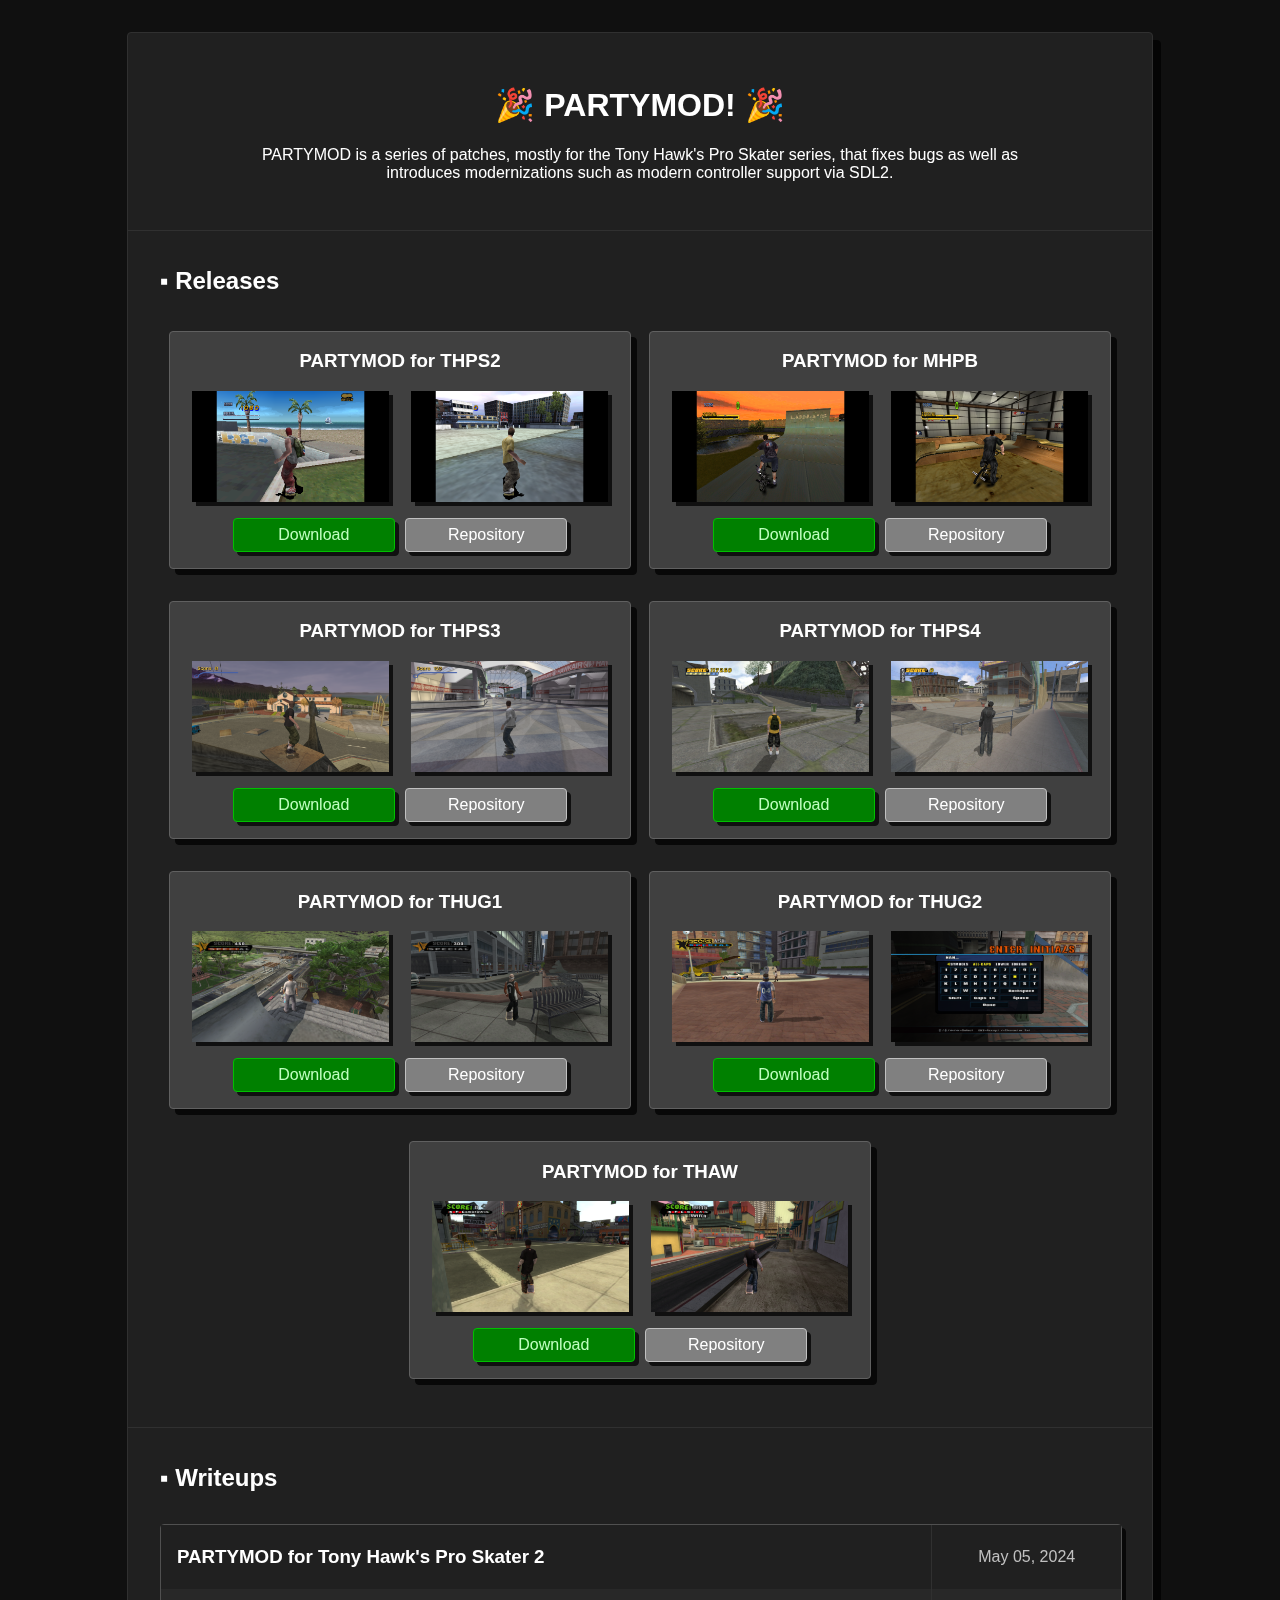
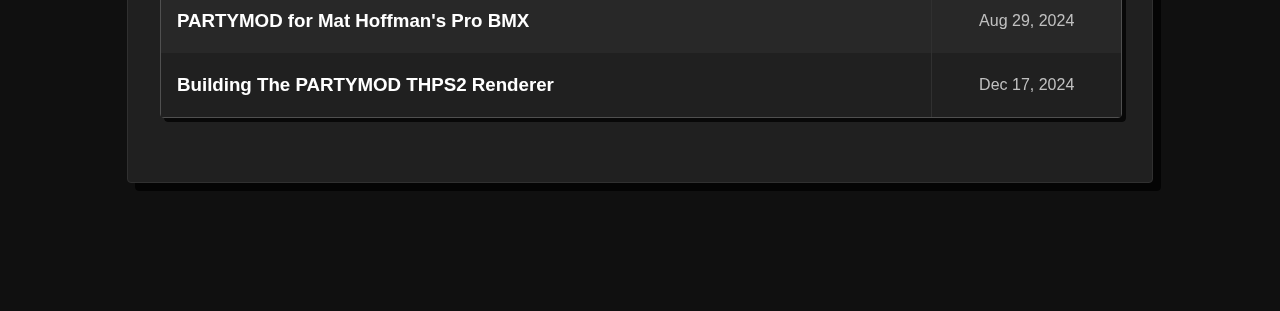
<file: index.html>
<html>
    <head>
        <title>PARTYMOD! - Home</title>
        <link rel="stylesheet" href="styles.css"/>
    </head>
    <body>
        <div class="container">
            <div class="header">
                <a href="index.html">
                    <h1>🎉 PARTYMOD! 🎉</h1>
                </a>
                <p>PARTYMOD is a series of patches, mostly for the Tony Hawk's Pro Skater series, that fixes bugs as well as introduces modernizations such as modern controller support via SDL2.  </p>
            </div>
            <div class="releasesection">
                <h2>▪ Releases</h2>
                <div class="releasecontainer">
                    <div class="releasebox">
                        <h3>PARTYMOD for THPS2</h3>
                        <div class="imagecontainer">
                            <div class="image">
                                <a href="img/thps2/thps2_muskavenice_full.png" target="_blank">
                                    <img src="img/thps2/thps2_muskavenice_thumb.png"/>
                                </a>
                            </div>
                            <div class="image">
                                <a href="img/thps2/thps2_rodneyphilly_full.png" target="_blank">
                                    <img src="img/thps2/thps2_rodneyphilly_thumb.png"/>
                                </a>
                            </div>
                        </div>
                        <div class="buttoncontainer">
                            <div class="button download">
                                <a href="https://github.com/PARTYMANX/partymod-thps2/releases/latest">
                                    <div class="buttonlink">
                                        Download
                                    </div>
                                </a>
                            </div>
                            <div class="button repo">
                                <a href="https://github.com/PARTYMANX/partymod-thps2">
                                    <div class="buttonlink">
                                        Repository
                                    </div>
                                </a>
                            </div>
                        </div>
                    </div>
                    <div class="releasebox">
                        <h3>PARTYMOD for MHPB</h3>
                        <div class="imagecontainer">
                            <div class="image">
                                <a href="img/mhpb/mhpb_hoffmanlahabra_full.png" target="_blank">
                                    <img src="img/mhpb/mhpb_hoffmanlahabra_thumb.png"/>
                                </a>
                            </div>
                            <div class="image">
                                <a href="img/mhpb/mhpb_thornefactory_full.png" target="_blank">
                                    <img src="img/mhpb/mhpb_thornefactory_thumb.png"/>
                                </a>
                            </div>
                        </div>
                        <div class="buttoncontainer">
                            <div class="button download">
                                <a href="https://github.com/PARTYMANX/partymod-mhpb/releases/latest">
                                    <div class="buttonlink">
                                        Download
                                    </div>
                                </a>
                            </div>
                            <div class="button repo">
                                <a href="https://github.com/PARTYMANX/partymod-mhpb">
                                    <div class="buttonlink">
                                        Repository
                                    </div>
                                </a>
                            </div>
                        </div>
                    </div>
                    <div class="releasebox">
                        <h3>PARTYMOD for THPS3</h3>
                        <div class="imagecontainer">
                            <div class="image">
                                <a href="img/thps3/thps3_jamiesuburbia_full.png" target="_blank">
                                    <img src="img/thps3/thps3_jamiesuburbia_thumb.png"/>
                                </a>
                            </div>
                            <div class="image">
                                <a href="img/thps3/thps3_bamairport_full.png" target="_blank">
                                    <img src="img/thps3/thps3_bamairport_thumb.png"/>
                                </a>
                            </div>
                        </div>
                        <div class="buttoncontainer">
                            <div class="button download">
                                <a href="https://github.com/PARTYMANX/partymod-thps3/releases/latest">
                                    <div class="buttonlink">
                                        Download
                                    </div>
                                </a>
                            </div>
                            <div class="button repo">
                                <a href="https://github.com/PARTYMANX/partymod-thps3">
                                    <div class="buttonlink">
                                        Repository
                                    </div>
                                </a>
                            </div>
                        </div>
                    </div>
                    <div class="releasebox">
                        <h3>PARTYMOD for THPS4</h3>
                        <div class="imagecontainer">
                            <div class="image">
                                <a href="img/thps4/thps4_casalcatraz_full.png" target="_blank">
                                    <img src="img/thps4/thps4_casalcatraz_thumb.png"/>
                                </a>
                            </div>
                            <div class="image">
                                <a href="img/thps4/thps4_reynoldscollege_full.png" target="_blank">
                                    <img src="img/thps4/thps4_reynoldscollege_thumb.png"/>
                                </a>
                            </div>
                        </div>
                        <div class="buttoncontainer">
                            <div class="button download">
                                <a href="https://github.com/PARTYMANX/partymod-thps4/releases/latest">
                                    <div class="buttonlink">
                                        Download
                                    </div>
                                </a>
                            </div>
                            <div class="button repo">
                                <a href="https://github.com/PARTYMANX/partymod-thps4">
                                    <div class="buttonlink">
                                        Repository
                                    </div>
                                </a>
                            </div>
                        </div>
                    </div>
                    <div class="releasebox">
                        <h3>PARTYMOD for THUG1</h3>
                        <div class="imagecontainer">
                            <div class="image">
                                <a href="img/thug1/thug1_elissahawaii.png" target="_blank">
                                    <img src="img/thug1/thug1_elissahawaii_thumb.png"/>
                                </a>
                            </div>
                            <div class="image">
                                <a href="img/thug1/thug1_kareemmanhattan_full.png" target="_blank">
                                    <img src="img/thug1/thug1_kareemmanhattan_thumb.png"/>
                                </a>
                            </div>
                        </div>
                        <div class="buttoncontainer">
                            <div class="button download">
                                <a href="https://github.com/PARTYMANX/partymod-thug1/releases/latest">
                                    <div class="buttonlink">
                                        Download
                                    </div>
                                </a>
                            </div>
                            <div class="button repo">
                                <a href="https://github.com/PARTYMANX/partymod-thug1">
                                    <div class="buttonlink">
                                        Repository
                                    </div>
                                </a>
                            </div>
                        </div>
                    </div>
                    <div class="releasebox">
                        <h3>PARTYMOD for THUG2</h3>
                        <div class="imagecontainer">
                            <div class="image">
                                <a href="img/thug2/thug2_kostonaustralia_full.png" target="_blank">
                                    <img src="img/thug2/thug2_kostonaustralia_thumb.png"/>
                                </a>
                            </div>
                            <div class="image">
                                <a href="img/thug2/thug2_keyboard_full.png" target="_blank">
                                    <img src="img/thug2/thug2_keyboard_thumb.png"/>
                                </a>
                            </div>
                        </div>
                        <div class="buttoncontainer">
                            <div class="button download">
                                <a href="https://github.com/PARTYMANX/partymod-thug2/releases/latest">
                                    <div class="buttonlink">
                                        Download
                                    </div>
                                </a>
                            </div>
                            <div class="button repo">
                                <a href="https://github.com/PARTYMANX/partymod-thug2">
                                    <div class="buttonlink">
                                        Repository
                                    </div>
                                </a>
                            </div>
                        </div>
                    </div>
                    <div class="releasebox">
                        <h3>PARTYMOD for THAW</h3>
                        <div class="imagecontainer">
                            <div class="image">
                                <a href="img/thaw/thaw_steviehollywood_full.png" target="_blank">
                                    <img src="img/thaw/thaw_steviehollywood_thumb.png"/>
                                </a>
                            </div>
                            <div class="image">
                                <a href="img/thaw/thaw_daewondowntown_full.png" target="_blank">
                                    <img src="img/thaw/thaw_daewondowntown_thumb.png"/>
                                </a>
                            </div>
                        </div>
                        <div class="buttoncontainer">
                            <div class="button download">
                                <a href="https://github.com/PARTYMANX/partymod-thaw/releases/latest">
                                    <div class="buttonlink">
                                        Download
                                    </div>
                                </a>
                            </div>
                            <div class="button repo">
                                <a href="https://github.com/PARTYMANX/partymod-thaw">
                                    <div class="buttonlink">
                                        Repository
                                    </div>
                                </a>
                            </div>
                        </div>
                    </div>
                </div>
            </div>
            <div class="writeupssection">
                <h2>▪ Writeups</h2>
                <div class="writeupslist">
                    <div class="writeupcontainerodd">
                        <a href="writeups/1.html">
                            <div class="writeup">
                                <div class="writeuptitle">
                                    <h3>PARTYMOD for Tony Hawk's Pro Skater 2</h3>
                                </div>
                                <div class="writeupdate">
                                    May 05, 2024
                                </div>
                            </div>
                        </a>
                    </div>
                    <div class="writeupcontainereven">
                        <a href="writeups/2.html">
                            <div class="writeup">
                                <div class="writeuptitle">
                                    <h3>PARTYMOD for Mat Hoffman's Pro BMX</h3>
                                </div>
                                <div class="writeupdate">
                                    Aug 29, 2024
                                </div>
                            </div>
                        </a>
                    </div>
                    <div class="writeupcontainerodd">
                        <a href="writeups/3.html">
                            <div class="writeup">
                                <div class="writeuptitle">
                                    <h3>Building The PARTYMOD THPS2 Renderer</h3>
                                </div>
                                <div class="writeupdate">
                                    Dec 17, 2024
                                </div>
                            </div>
                        </a>
                    </div>
                </div>
            </div>
        </div>
    </body>
</html>
</file>
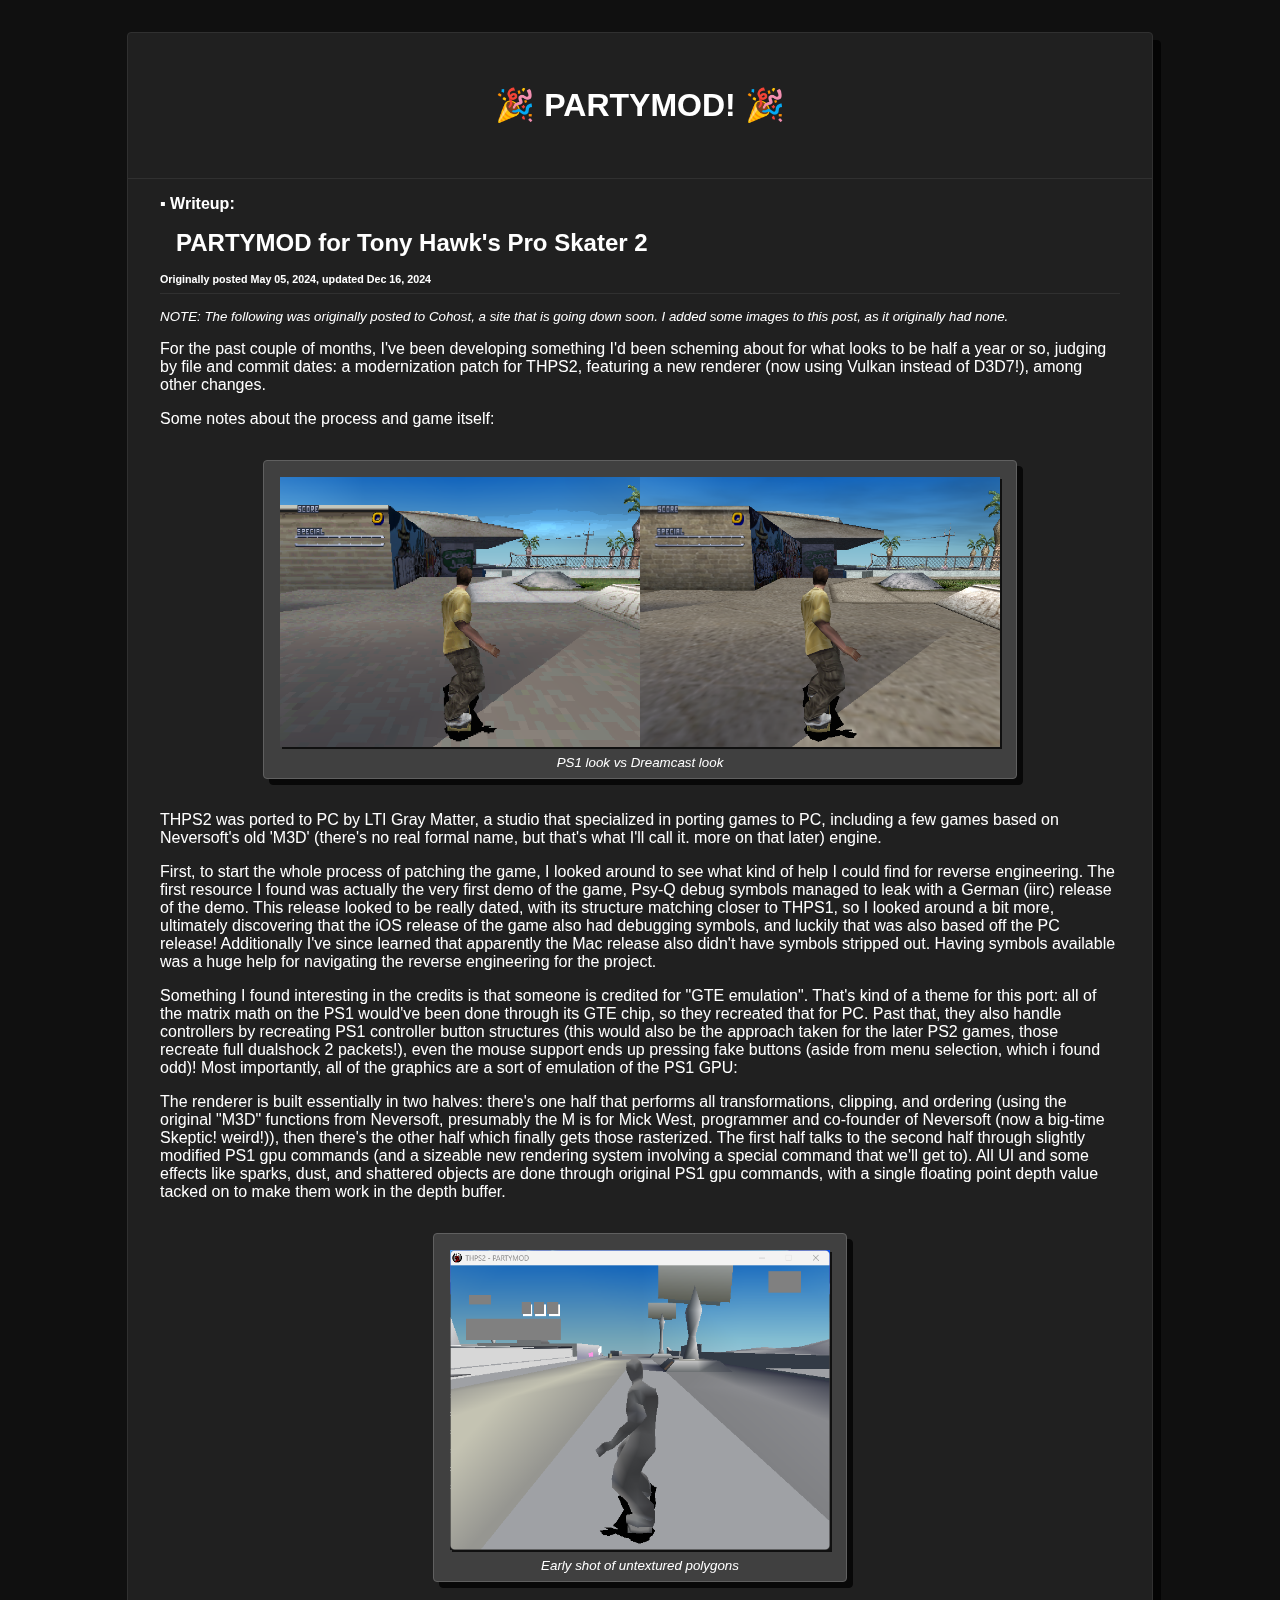
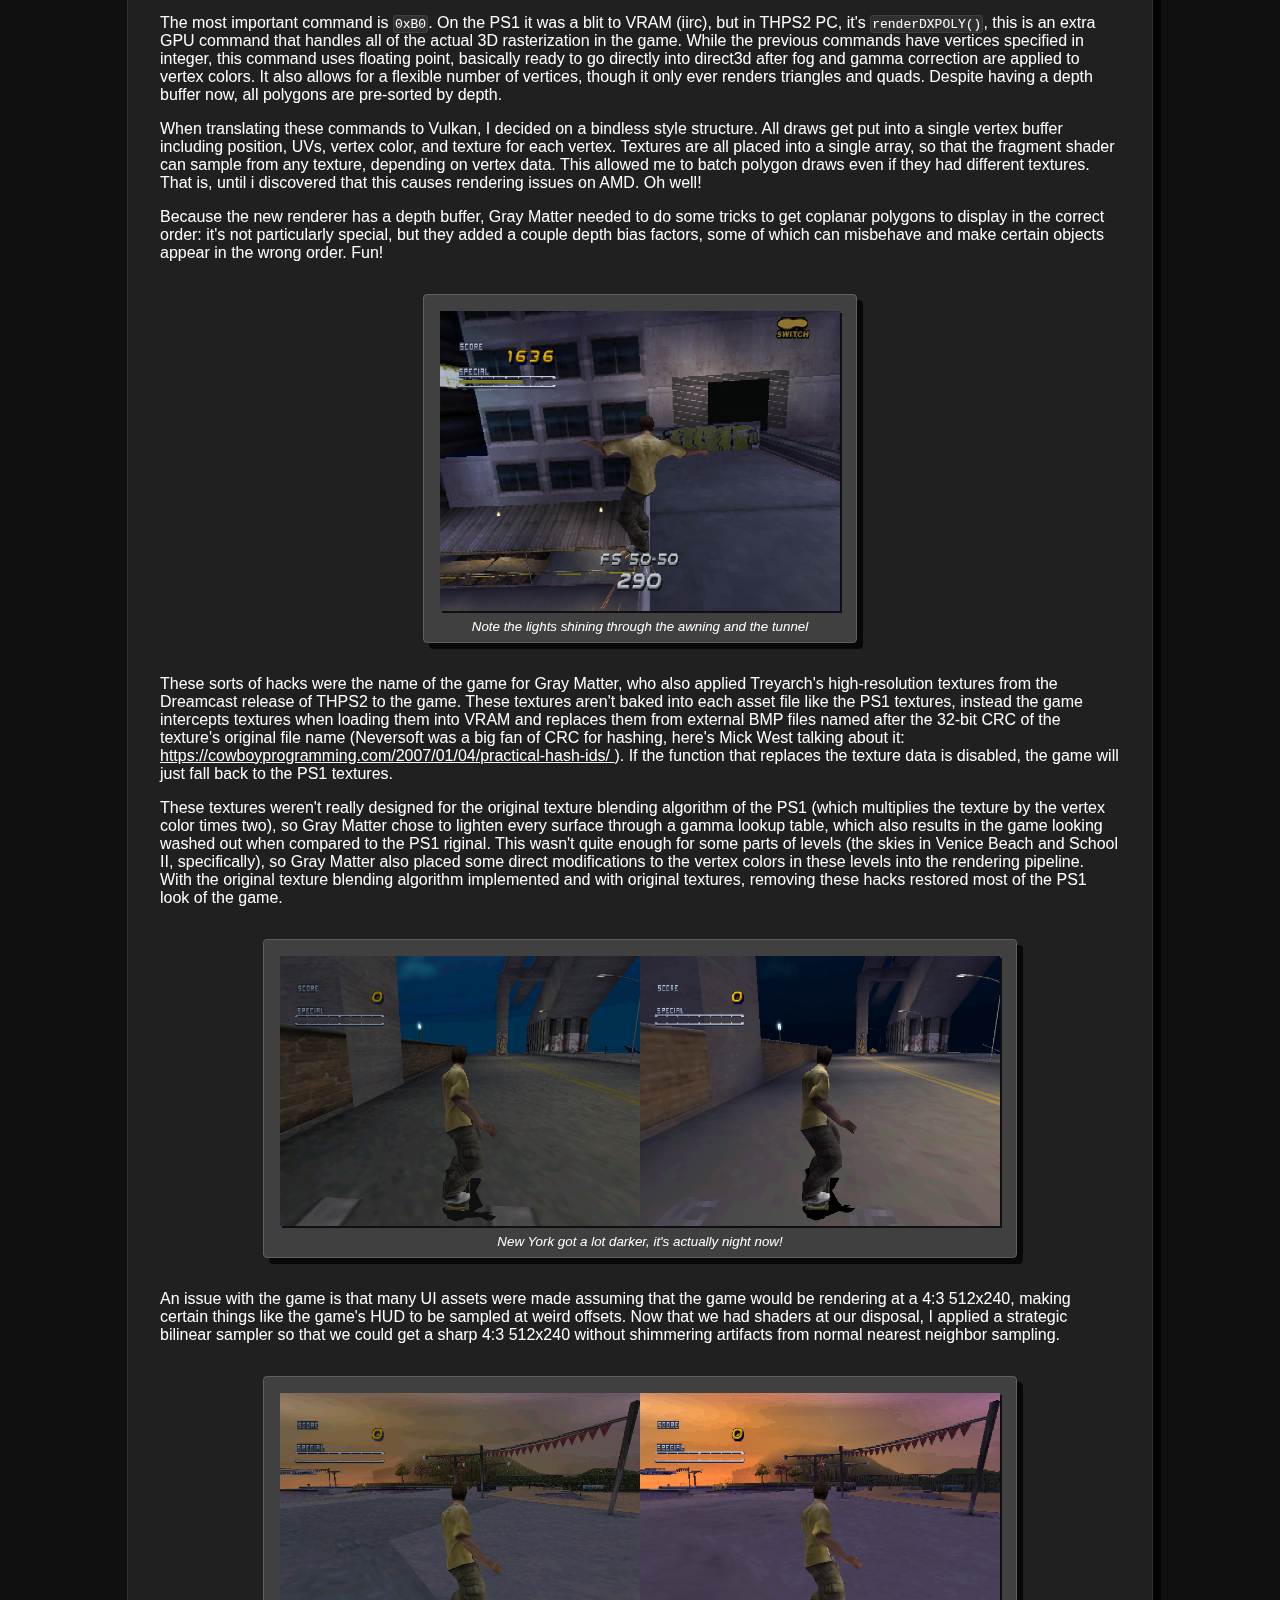
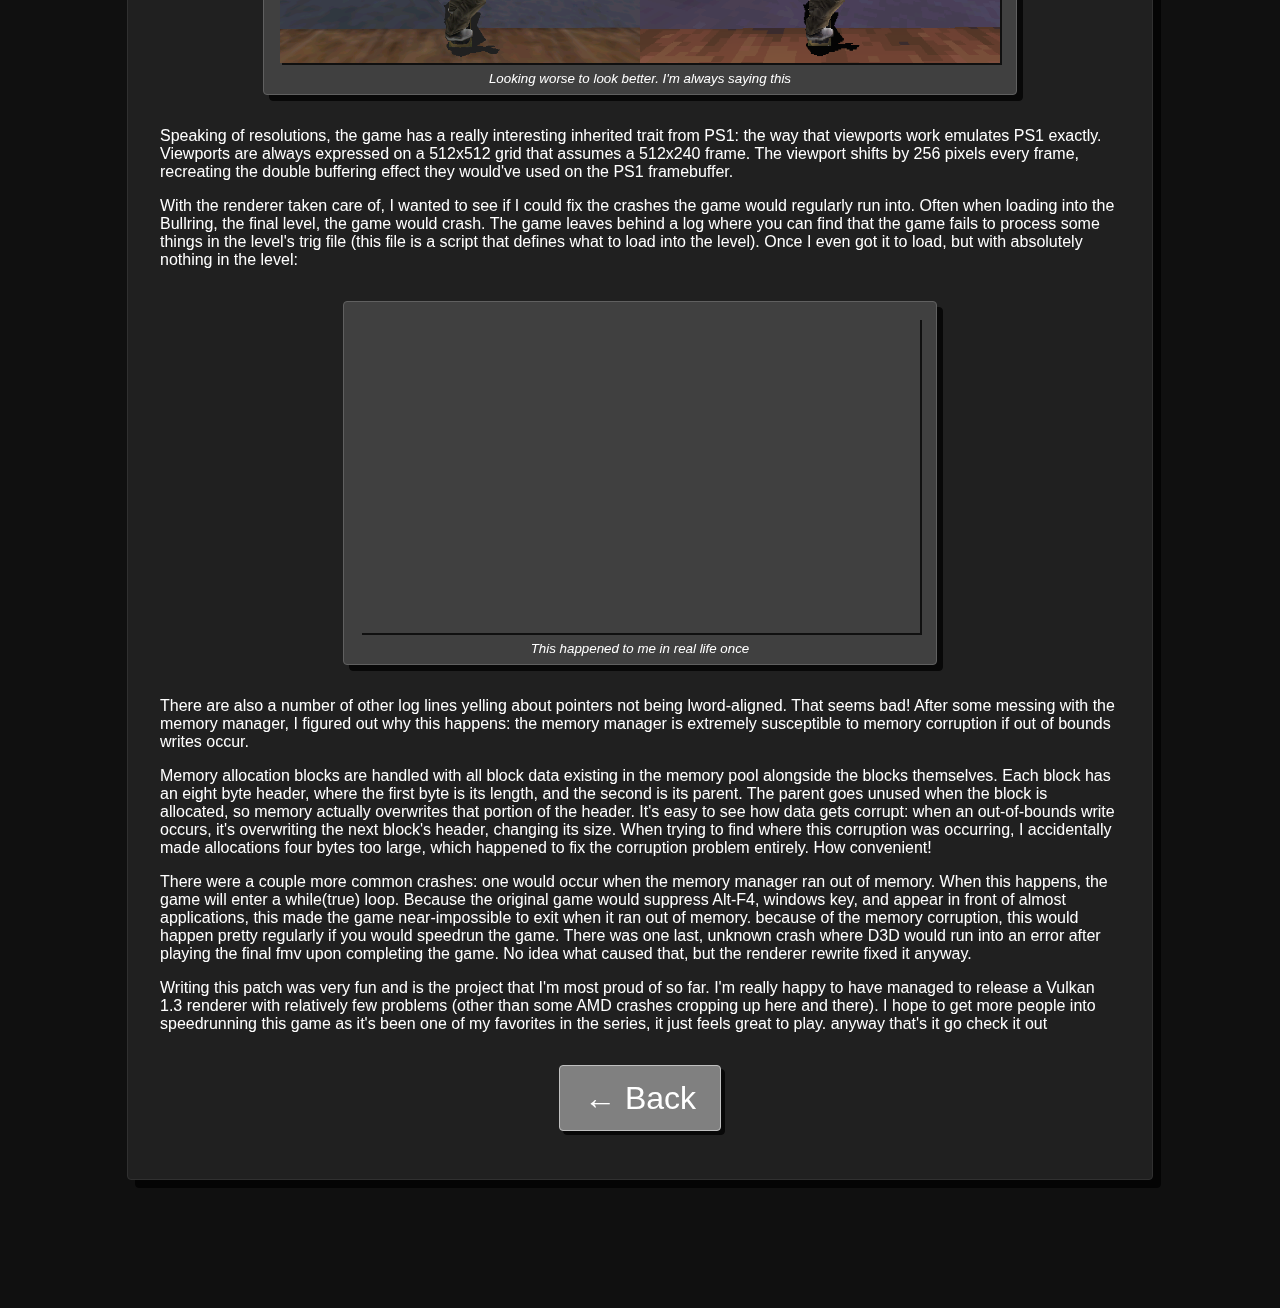
<file: writeups/1.html>
<html>
    <head>
        <title>PARTYMOD! - Writeup: PARTYMOD for Tony Hawk's Pro Skater 2</title>
        <link rel="stylesheet" href="../styles.css"/>
    </head>
    <body>
        <div class="container">
            <div class="header">
                <a href="../index.html">
                    <h1>🎉 PARTYMOD! 🎉</h1>
                </a>
            </div>
            <div class="writeupssection">
                <div class="writeupheader">
                    <h4>▪ Writeup:</h2>
                    <h2>PARTYMOD for Tony Hawk's Pro Skater 2</h2>
                    <h6>Originally posted May 05, 2024, updated Dec 16, 2024</h6>
                </div>
                <div class="writeupcontent">
                    <sub>
                        <i>
                            <br/>
                            NOTE: The following was originally posted to Cohost, a site that is going down 
                            soon.  I added some images to this post, as it originally had none.
                        </i>
                    </sub>
                    <p>
                        For the past couple of months, I've been developing something I'd been scheming 
                        about for what looks to be half a year or so, judging by file and commit dates: 
                        a modernization patch for THPS2, featuring a new renderer (now using Vulkan 
                        instead of D3D7!), among other changes.
                    </p>
                    <p>
                        Some notes about the process and game itself:
                    </p>
                    <div class="writeupembedcontainer">
                        <div class="writeupembed">
                            <div class="writeupembedcontentcontainer">
                                <a href="img/1/partymodthps2.png" target="_blank">
                                    <div class="writeupembedcontent">
                                        <img src="img/1/partymodthps2.png"/>
                                    </div>
                                </a>
                            </div>
                            <sub>PS1 look vs Dreamcast look</sub>
                        </div>
                    </div>
                    <p>
                        THPS2 was ported to PC by LTI Gray Matter, a studio that specialized in porting 
                        games to PC, including a few games based on Neversoft's old 'M3D' (there's no 
                        real formal name, but that's what I'll call it. more on that later) engine.
                    </p>
                    <p>
                        First, to start the whole process of patching the game, I looked around to see 
                        what kind of help I could find for reverse engineering. The first resource I 
                        found was actually the very first demo of the game, Psy-Q debug symbols managed 
                        to leak with a German (iirc) release of the demo. This release looked to be 
                        really dated, with its structure matching closer to THPS1, so I looked around 
                        a bit more, ultimately discovering that the iOS release of the game also had 
                        debugging symbols, and luckily that was also based off the PC release! 
                        Additionally I've since learned that apparently the Mac release also didn't 
                        have symbols stripped out. Having symbols available was a huge help for 
                        navigating the reverse engineering for the project.
                    </p>
                    <p>
                        Something I found interesting in the credits is that someone is credited for 
                        "GTE emulation". That's kind of a theme for this port: all of the 
                        matrix math on the PS1 would've been done through its GTE chip, so they recreated 
                        that for PC. Past that, they also handle controllers by recreating PS1 controller 
                        button structures (this would also be the approach taken for the later PS2 games, 
                        those recreate full dualshock 2 packets!), even the mouse support ends up 
                        pressing fake buttons (aside from menu selection, which i found odd)! 
                        Most importantly, all of the graphics are a sort of emulation of the PS1 GPU:
                    </p>
                    <p>
                        The renderer is built essentially in two halves: there's one half that performs 
                        all transformations, clipping, and ordering (using the original "M3D" functions 
                        from Neversoft, presumably the M is for Mick West, programmer and co-founder of 
                        Neversoft (now a big-time Skeptic! weird!)), then there's the other half which 
                        finally gets those rasterized. The first half talks to the second half through 
                        slightly modified PS1 gpu commands (and a sizeable new rendering system involving 
                        a special command that we'll get to). All UI and some effects like sparks, dust, 
                        and shattered objects are done through original PS1 gpu commands, with a single 
                        floating point depth value tacked on to make them work in the depth buffer.
                    </p>
                    <div class="writeupembedcontainer">
                        <div class="writeupembed">
                            <div class="writeupembedcontentcontainer">
                                <a href="img/1/earlypolys.png" target="_blank">
                                    <div class="writeupembedcontent">
                                        <img src="img/1/earlypolys.png"/>
                                    </div>
                                </a>
                            </div>
                            <sub>Early shot of untextured polygons</sub>
                        </div>
                    </div>
                    <p>
                        The most important command is <code>0xB0</code>. On the PS1 it was a blit to VRAM
                        (iirc), but in THPS2 PC, it's <code>renderDXPOLY()</code>, this is an extra GPU 
                        command that handles all of the actual 3D rasterization in the game. While 
                        the previous commands have vertices specified in integer, this command uses 
                        floating point, basically ready to go directly into direct3d after fog and gamma
                        correction are applied to vertex colors. It also allows for a flexible number of 
                        vertices, though it only ever renders triangles and quads. Despite having a depth 
                        buffer now, all polygons are pre-sorted by depth.
                    </p>
                    <p>
                        When translating these commands to Vulkan, I decided on a bindless style 
                        structure. All draws get put into a single vertex buffer including position, 
                        UVs, vertex color, and texture for each vertex. Textures are all placed into a 
                        single array, so that the fragment shader can sample from any texture, depending 
                        on vertex data. This allowed me to batch polygon draws even if they had 
                        different textures. That is, until i discovered that this causes rendering 
                        issues on AMD. Oh well!
                    </p>
                    <p>
                        Because the new renderer has a depth buffer, Gray Matter needed to do some 
                        tricks to get coplanar polygons to display in the correct order: it's not 
                        particularly special, but they added a couple depth bias factors, some of which 
                        can misbehave and make certain objects appear in the wrong order. Fun!
                    </p>
                    <div class="writeupembedcontainer">
                        <div class="writeupembed">
                            <div class="writeupembedcontentcontainer">
                                <a href="img/1/brokenzbuffer.png" target="_blank">
                                    <div class="writeupembedcontent">
                                        <img src="img/1/brokenzbuffer.png"/>
                                    </div>
                                </a>
                            </div>
                            <sub>Note the lights shining through the awning and the tunnel</sub>
                        </div>
                    </div>
                    <p>
                        These sorts of hacks were the name of the game for Gray Matter, who also applied 
                        Treyarch's high-resolution textures from the Dreamcast release of THPS2 to the 
                        game. These textures aren't baked into each asset file like the PS1 textures, 
                        instead the game intercepts textures when loading them into VRAM and replaces 
                        them from external BMP files named after the 32-bit CRC of the texture's 
                        original file name (Neversoft was a big fan of CRC for hashing, here's Mick West 
                        talking about it: 
                        <a href="https://cowboyprogramming.com/2007/01/04/practical-hash-ids/">
                            https://cowboyprogramming.com/2007/01/04/practical-hash-ids/
                        </a>). If the function that replaces the texture data is disabled, the game will 
                        just fall back to the PS1 textures.
                    </p>
                    <p>
                        These textures weren't really designed for the original texture blending 
                        algorithm of the PS1 (which multiplies the texture by the vertex color times 
                        two), so Gray Matter chose to lighten every surface through a gamma lookup table, 
                        which also results in the game looking washed out when compared to the PS1 
                        riginal. This wasn't quite enough for some parts of levels (the skies in Venice 
                        Beach and School II, specifically), so Gray Matter also placed some direct 
                        modifications to the vertex colors in these levels into the rendering pipeline. 
                        With the original texture blending algorithm implemented and with original textures, 
                        removing these hacks restored most of the PS1 look of the game.
                    </p>
                    <div class="writeupembedcontainer">
                        <div class="writeupembed">
                            <div class="writeupembedcontentcontainer">
                                <a href="img/1/comparison_nyc.png" target="_blank">
                                    <div class="writeupembedcontent">
                                        <img src="img/1/comparison_nyc.png"/>
                                    </div>
                                </a>
                            </div>
                            <sub>New York got a lot darker, it's actually night now!</sub>
                        </div>
                    </div>
                    <p>
                        An issue with the game is that many UI assets were made assuming that the game 
                        would be rendering at a 4:3 512x240, making certain things like the game's HUD 
                        to be sampled at weird offsets. Now that we had shaders at our disposal, I 
                        applied a strategic bilinear sampler so that we could get a sharp 4:3 512x240 
                        without shimmering artifacts from normal nearest neighbor sampling.
                    </p>
                    <div class="writeupembedcontainer">
                        <div class="writeupembed">
                            <div class="writeupembedcontentcontainer">
                                <a href="img/1/comparison_marseille.png" target="_blank">
                                    <div class="writeupembedcontent">
                                        <img src="img/1/comparison_marseille.png"/>
                                    </div>
                                </a>
                            </div>
                            <sub>Looking worse to look better. I'm always saying this</sub>
                        </div>
                    </div>
                    <p>
                        Speaking of resolutions, the game has a really interesting inherited trait from 
                        PS1: the way that viewports work emulates PS1 exactly. Viewports are always 
                        expressed on a 512x512 grid that assumes a 512x240 frame. The viewport shifts 
                        by 256 pixels every frame, recreating the double buffering effect they would've 
                        used on the PS1 framebuffer.
                    </p>
                    <p>
                        With the renderer taken care of, I wanted to see if I could fix the crashes the 
                        game would regularly run into. Often when loading into the Bullring, the final 
                        level, the game would crash. The game leaves behind a log where you can find 
                        that the game fails to process some things in the level's trig file (this file 
                        is a script that defines what to load into the level). Once I even got it to 
                        load, but with absolutely nothing in the level:
                    </p>
                    <div class="writeupembedcontainer">
                        <div class="writeupembed">
                            <div class="writeupembedcontentcontainer">
                                <div class="writeupembedcontent">
                                    <iframe width="560" height="315" src="https://www.youtube.com/embed/v0tWmr7Fp2A?si=wbaVd9VXs17bh-mi" title="YouTube video player" frameborder="0" allow="accelerometer; autoplay; clipboard-write; encrypted-media; gyroscope; picture-in-picture; web-share" referrerpolicy="strict-origin-when-cross-origin" allowfullscreen></iframe>
                                </div>
                            </div>
                            <sub>This happened to me in real life once</sub>
                        </div>
                    </div>
                    <p>
                        There are also a number of other log lines yelling about pointers not being 
                        lword-aligned. That seems bad! After some messing with the memory manager, I 
                        figured out why this happens: the memory manager is extremely susceptible to 
                        memory corruption if out of bounds writes occur.
                    </p>
                    <p>
                        Memory allocation blocks are handled with all block data existing in the memory 
                        pool alongside the blocks themselves. Each block has an eight byte header, where 
                        the first byte is its length, and the second is its parent. The parent goes 
                        unused when the block is allocated, so memory actually overwrites that portion 
                        of the header. It's easy to see how data gets corrupt: when an out-of-bounds 
                        write occurs, it's overwriting the next block's header, changing its size. When 
                        trying to find where this corruption was occurring, I accidentally made 
                        allocations four bytes too large, which happened to fix the corruption problem 
                        entirely. How convenient!
                    </p>
                    <p>
                        There were a couple more common crashes: one would occur when the memory manager 
                        ran out of memory. When this happens, the game will enter a while(true) loop. 
                        Because the original game would suppress Alt-F4, windows key, and appear in 
                        front of almost applications, this made the game near-impossible to exit when 
                        it ran out of memory. because of the memory corruption, this would happen pretty 
                        regularly if you would speedrun the game. There was one last, unknown crash 
                        where D3D would run into an error after playing the final fmv upon completing 
                        the game. No idea what caused that, but the renderer rewrite fixed it anyway.
                    </p>
                    <p>
                        Writing this patch was very fun and is the project that I'm most proud of so 
                        far. I'm really happy to have managed to release a Vulkan 1.3 renderer with 
                        relatively few problems (other than some AMD crashes cropping up here and there). 
                        I hope to get more people into speedrunning this game as it's been one of my 
                        favorites in the series, it just feels great to play. anyway that's it go check 
                        it out
                    </p>

                    <div class="writeuphomebuttoncontainer">
                        <div class="writeuphomebutton">
                            <a href="../index.html">
                                <div class="buttonlink">
                                    ← Back
                                </div>
                            </a>
                        </div>
                    </div>
                </div>
            </div>
        </div>
    </body>
</html>
</file>
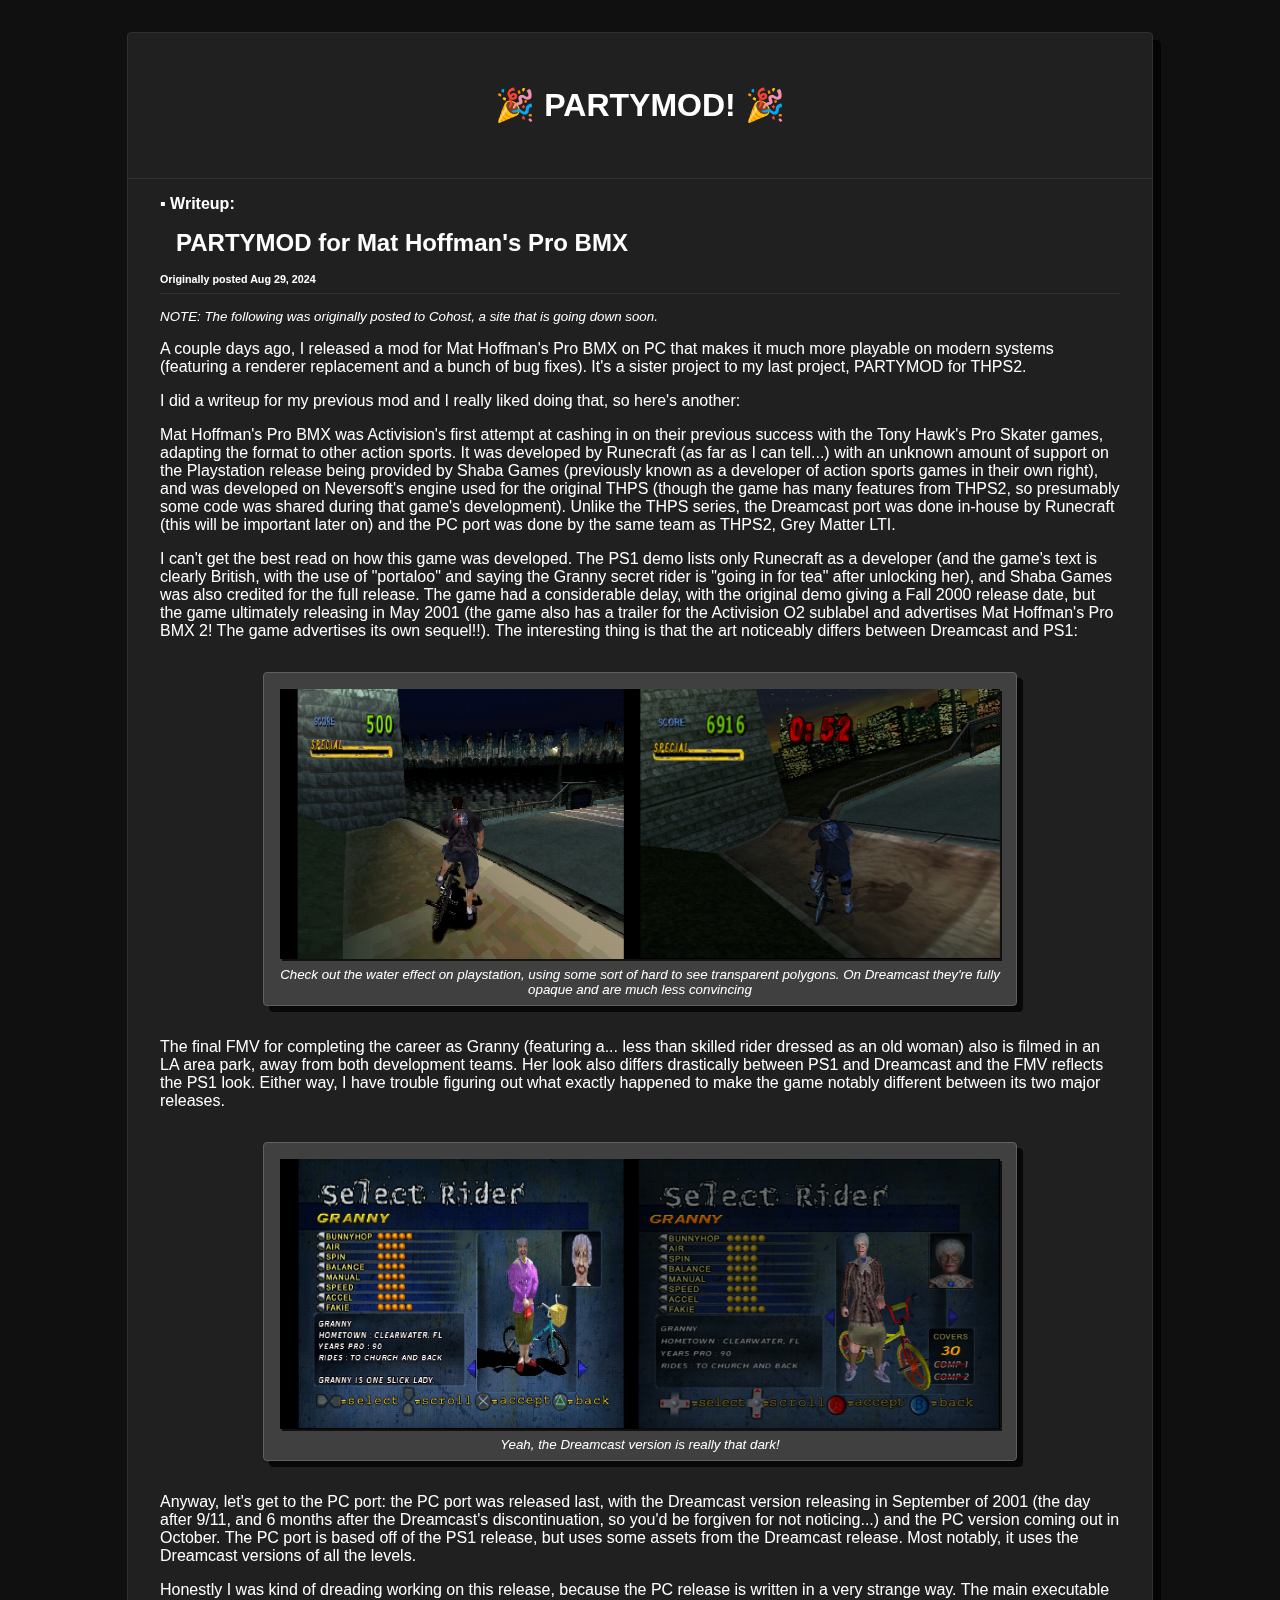
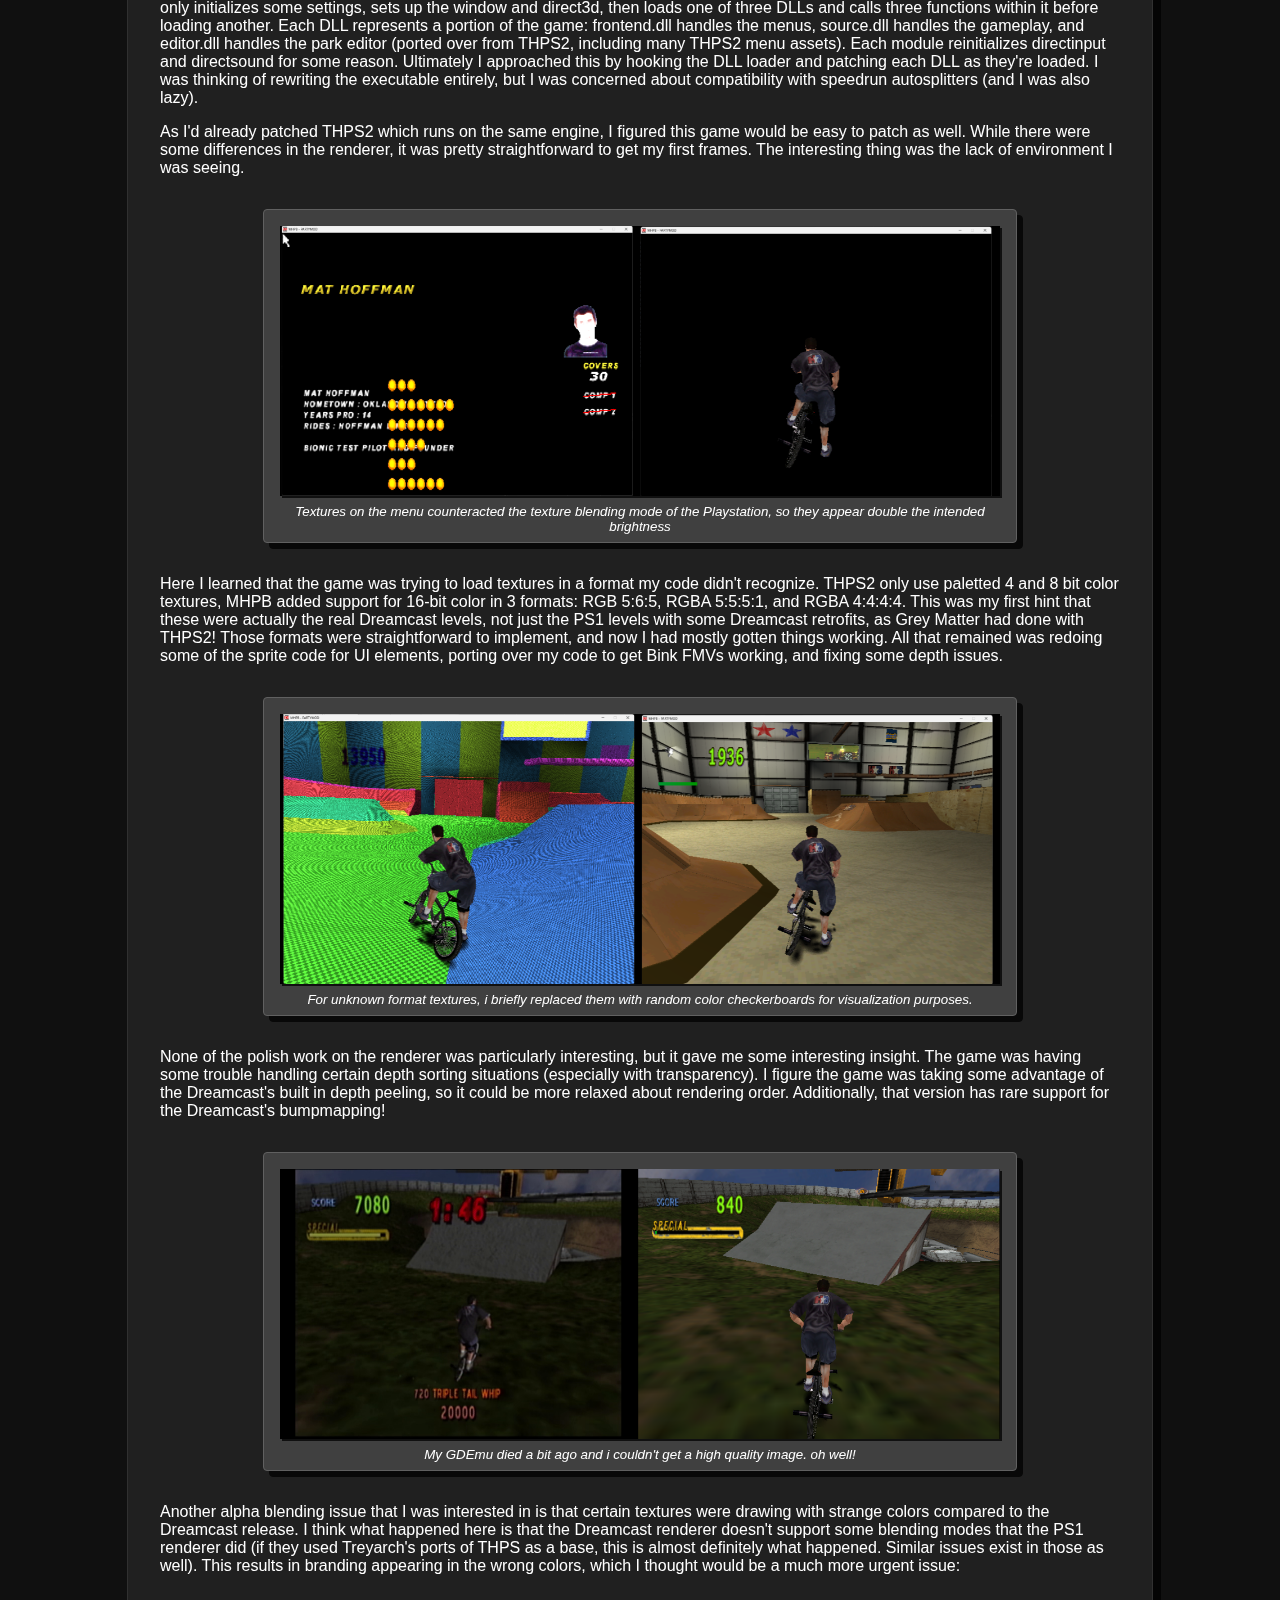
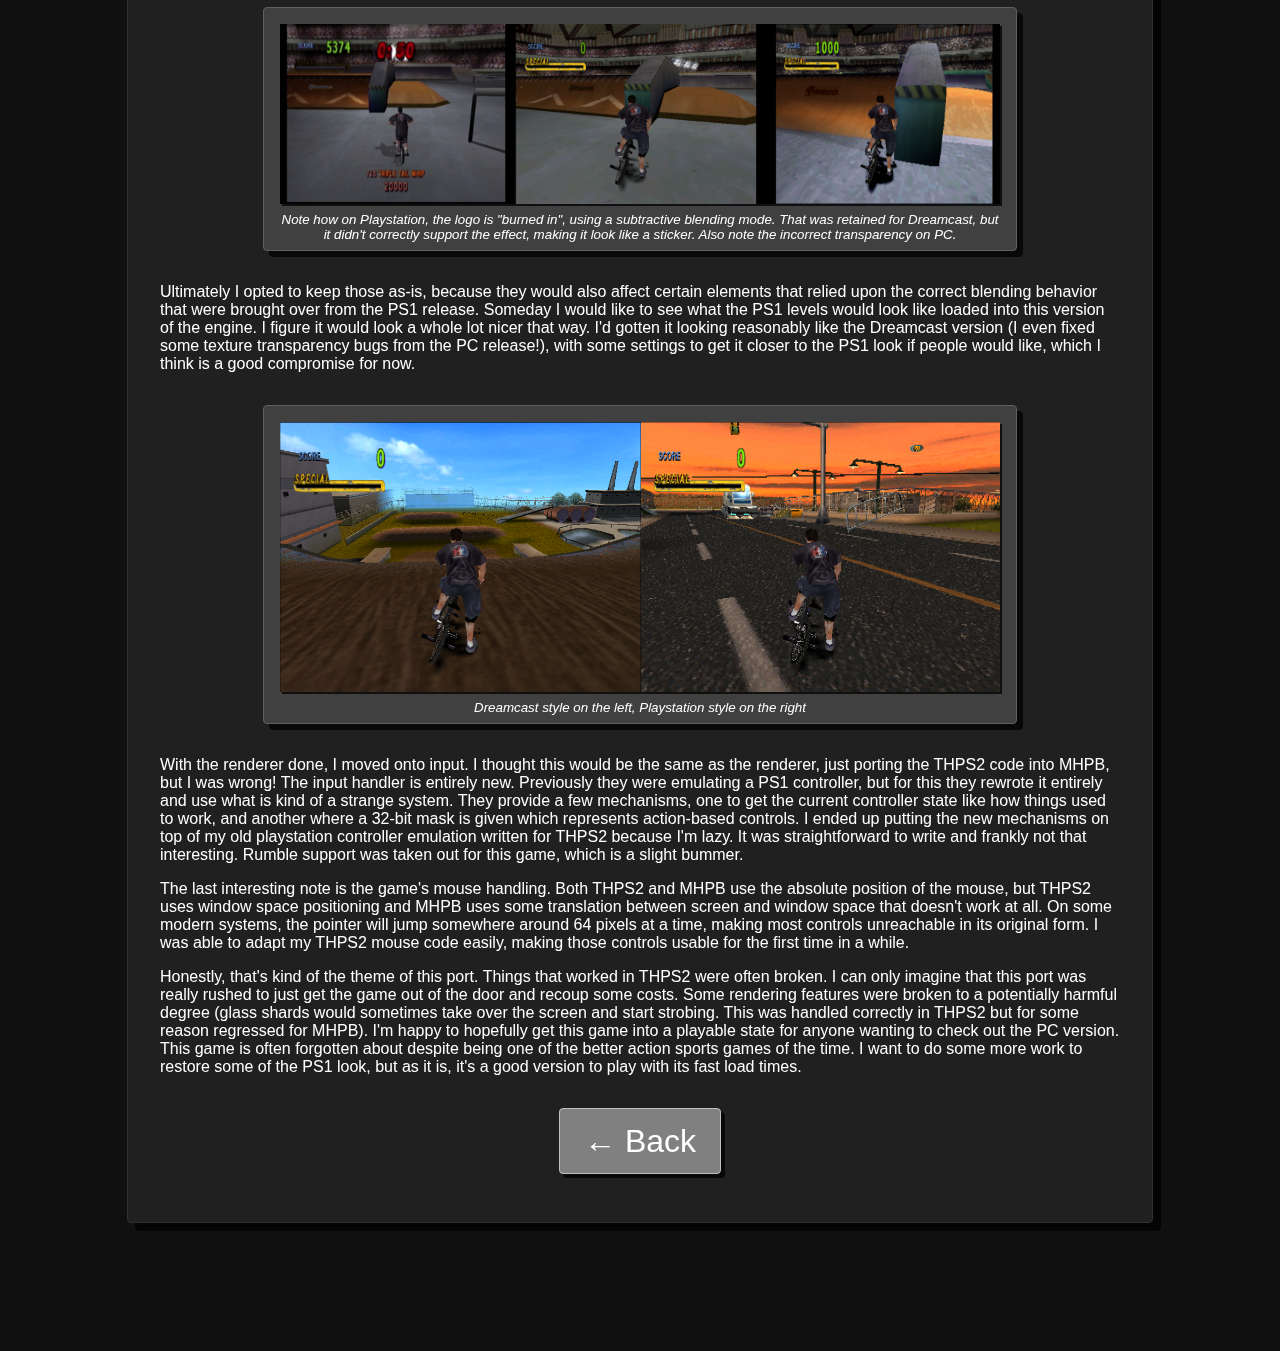
<file: writeups/2.html>
<html>
    <head>
        <title>PARTYMOD! - Writeup: PARTYMOD for Mat Hoffman's Pro BMX</title>
        <link rel="stylesheet" href="../styles.css"/>
    </head>
    <body>
        <div class="container">
            <div class="header">
                <a href="../index.html">
                    <h1>🎉 PARTYMOD! 🎉</h1>
                </a>
            </div>
            <div class="writeupssection">
                <div class="writeupheader">
                    <h4>▪ Writeup:</h2>
                    <h2>PARTYMOD for Mat Hoffman's Pro BMX</h2>
                    <h6>Originally posted Aug 29, 2024</h6>
                </div>
                <div class="writeupcontent">
                    <sub>
                        <i>
                            <br/>
                            NOTE: The following was originally posted to Cohost, a site that is going down 
                            soon.
                        </i>
                    </sub>
                    <p>
                        A couple days ago, I released a mod for Mat Hoffman's Pro BMX on PC that makes it 
                        much more playable on modern systems (featuring a renderer replacement and a bunch 
                        of bug fixes). It's a sister project to my last project, PARTYMOD for THPS2.
                    </p>
                    <p>
                        I did a writeup for my previous mod and I really liked doing that, so here's another:
                    </p>
                    <p>
                        Mat Hoffman's Pro BMX was Activision's first attempt at cashing in on their previous 
                        success with the Tony Hawk's Pro Skater games, adapting the format to other action 
                        sports. It was developed by Runecraft (as far as I can tell...) with an unknown 
                        amount of support on the Playstation release being provided by Shaba Games 
                        (previously known as a developer of action sports games in their own right), and 
                        was developed on Neversoft's engine used for the original THPS (though the game has 
                        many features from THPS2, so presumably some code was shared during that game's 
                        development). Unlike the THPS series, the Dreamcast port was done in-house by 
                        Runecraft (this will be important later on) and the PC port was done by the same 
                        team as THPS2, Grey Matter LTI.
                    </p>
                    <p>
                        I can't get the best read on how this game was developed. The PS1 demo lists only 
                        Runecraft as a developer (and the game's text is clearly British, with the use of 
                        "portaloo" and saying the Granny secret rider is "going in for tea" after unlocking 
                        her), and Shaba Games was also credited for the full release. The game had a 
                        considerable delay, with the original demo giving a Fall 2000 release date, but the 
                        game ultimately releasing in May 2001 (the game also has a trailer for the Activision 
                        O2 sublabel and advertises Mat Hoffman's Pro BMX 2! The game advertises its own 
                        sequel!!). The interesting thing is that the art noticeably differs between Dreamcast 
                        and PS1:
                    </p>
                    <div class="writeupembedcontainer">
                        <div class="writeupembed">
                            <div class="writeupembedcontentcontainer">
                                <a href="img/2/nyccompare.png" target="_blank">
                                    <div class="writeupembedcontent">
                                        <img src="img/2/nyccompare.png" alt="Comparison of New York City Park on Playstation and Dreamcast, the water looks better integrated on Playstation"/>
                                    </div>
                                </a>
                            </div>
                            <sub>Check out the water effect on playstation, using some sort of 
                                hard to see transparent polygons. On Dreamcast they're fully opaque and are much less 
                                convincing</sub>
                        </div>
                    </div>
                    <p>
                        The final FMV for completing the career as Granny (featuring a... less than skilled 
                        rider dressed as an old woman) also is filmed in an LA area park, away from both 
                        development teams. Her look also differs drastically between PS1 and Dreamcast and the 
                        FMV reflects the PS1 look. Either way, I have trouble figuring out what exactly 
                        happened to make the game notably different between its two major releases.
                    </p>
                    <div class="writeupembedcontainer">
                        <div class="writeupembed">
                            <div class="writeupembedcontentcontainer">
                                <a href="img/2/grannycompare.png" target="_blank">
                                    <div class="writeupembedcontent">
                                        <img src="img/2/grannycompare.png" alt="Comparison of the Granny character between Playstation and Dreamcast, showing the differing designs"/>
                                    </div>
                                </a>
                            </div>
                            <sub>Yeah, the Dreamcast version is really that dark!</sub>
                        </div>
                    </div>
                    <p>
                        Anyway, let's get to the PC port: the PC port was released last, with the Dreamcast 
                        version releasing in September of 2001 (the day after 9/11, and 6 months after the 
                        Dreamcast's discontinuation, so you'd be forgiven for not noticing...) and the PC 
                        version coming out in October. The PC port is based off of the PS1 release, but uses 
                        some assets from the Dreamcast release. Most notably, it uses the Dreamcast versions 
                        of all the levels.
                    </p>
                    <p>
                        Honestly I was kind of dreading working on this release, because the PC release is 
                        written in a very strange way. The main executable only initializes some settings, 
                        sets up the window and direct3d, then loads one of three DLLs and calls three 
                        functions within it before loading another. Each DLL represents a portion of the 
                        game: frontend.dll handles the menus, source.dll handles the gameplay, and editor.dll 
                        handles the park editor (ported over from THPS2, including many THPS2 menu assets). 
                        Each module reinitializes directinput and directsound for some reason. Ultimately I 
                        approached this by hooking the DLL loader and patching each DLL as they're loaded. 
                        I was thinking of rewriting the executable entirely, but I was concerned about 
                        compatibility with speedrun autosplitters (and I was also lazy).
                    </p>
                    <p>
                        As I'd already patched THPS2 which runs on the same engine, I figured this game would 
                        be easy to patch as well. While there were some differences in the renderer, it was 
                        pretty straightforward to get my first frames. The interesting thing was the lack of 
                        environment I was seeing.
                    </p>
                    <div class="writeupembedcontainer">
                        <div class="writeupembed">
                            <div class="writeupembedcontentcontainer">
                                <a href="img/2/mhpbfirstframes.png" target="_blank">
                                    <div class="writeupembedcontent">
                                        <img src="img/2/mhpbfirstframes.png" alt="First frames of my new renderer, showing only a few textured models and UI elements"/>
                                    </div>
                                </a>
                            </div>
                            <sub>Textures on the menu counteracted the texture blending mode of the Playstation, so 
                                they appear double the intended brightness</sub>
                        </div>
                    </div>
                    <p>
                        Here I learned that the game was trying to load textures in a format my code didn't 
                        recognize. THPS2 only use paletted 4 and 8 bit color textures, MHPB added support for 
                        16-bit color in 3 formats: RGB 5:6:5, RGBA 5:5:5:1, and RGBA 4:4:4:4. This was my 
                        first hint that these were actually the real Dreamcast levels, not just the PS1 levels 
                        with some Dreamcast retrofits, as Grey Matter had done with THPS2! Those formats were 
                        straightforward to implement, and now I had mostly gotten things working. All that 
                        remained was redoing some of the sprite code for UI elements, porting over my code 
                        to get Bink FMVs working, and fixing some depth issues.
                    </p>
                    <div class="writeupembedcontainer">
                        <div class="writeupembed">
                            <div class="writeupembedcontentcontainer">
                                <a href="img/2/mhpbtextures.png" target="_blank">
                                    <div class="writeupembedcontent">
                                        <img src="img/2/mhpbtextures.png" alt="Intermediate images of the development of my renderer, one showing level geometry with development textures, another with the final textures"/>
                                    </div>
                                </a>
                            </div>
                            <sub>For unknown format textures, i briefly replaced them with random color checkerboards for visualization purposes.</sub>
                        </div>
                    </div>
                    <p>
                        None of the polish work on the renderer was particularly interesting, but it gave me 
                        some interesting insight. The game was having some trouble handling certain depth 
                        sorting situations (especially with transparency). I figure the game was taking some 
                        advantage of the Dreamcast's built in depth peeling, so it could be more relaxed about 
                        rendering order. Additionally, that version has rare support for the Dreamcast's 
                        bumpmapping!
                    </p>
                    <div class="writeupembedcontainer">
                        <div class="writeupembed">
                            <div class="writeupembedcontentcontainer">
                                <a href="img/2/bumpmapcompare.png" target="_blank">
                                    <div class="writeupembedcontent">
                                        <img src="img/2/bumpmapcompare.png" alt="Comparison of the game on Dreamcast and PC, showing the lack of bumpmapped textures on PC"/>
                                    </div>
                                </a>
                            </div>
                            <sub>My GDEmu died a bit ago and i couldn't get a high quality image. oh well!</sub>
                        </div>
                    </div>
                    <p>
                        Another alpha blending issue that I was interested in is that certain textures were 
                        drawing with strange colors compared to the Dreamcast release. I think what happened 
                        here is that the Dreamcast renderer doesn't support some blending modes that the PS1 
                        renderer did (if they used Treyarch's ports of THPS as a base, this is almost 
                        definitely what happened. Similar issues exist in those as well). This results in 
                        branding appearing in the wrong colors, which I thought would be a much more urgent 
                        issue:
                    </p>
                    <div class="writeupembedcontainer">
                        <div class="writeupembed">
                            <div class="writeupembedcontentcontainer">
                                <a href="img/2/logocompare.png" target="_blank">
                                    <div class="writeupembedcontent">
                                        <img src="img/2/logocompare.png" alt="Comparison image of the game on Dreamcast, PC, and PS1, showing the differences of a logo texture in each"/>
                                    </div>
                                </a>
                            </div>
                            <sub>
                                Note how on Playstation, the logo is "burned in", using a subtractive blending mode. 
                                That was retained for Dreamcast, but it didn't correctly support the effect, making 
                                it look like a sticker. Also note the incorrect transparency on PC.
                            </sub>
                        </div>
                    </div>
                    <p>
                        Ultimately I opted to keep those as-is, because they would also affect certain 
                        elements that relied upon the correct blending behavior that were brought over from 
                        the PS1 release. Someday I would like to see what the PS1 levels would look like 
                        loaded into this version of the engine. I figure it would look a whole lot nicer that 
                        way. I'd gotten it looking reasonably like the Dreamcast version (I even fixed some 
                        texture transparency bugs from the PC release!), with some settings to get it closer 
                        to the PS1 look if people would like, which I think is a good compromise for now.
                    </p>
                    <div class="writeupembedcontainer">
                        <div class="writeupembed">
                            <div class="writeupembedcontentcontainer">
                                <a href="img/2/mhpbfinal.png" target="_blank">
                                    <div class="writeupembedcontent">
                                        <img src="img/2/mhpbfinal.png" alt="Final images of PARTYMOD MHPB, showing different display settings"/>
                                    </div>
                                </a>
                            </div>
                            <sub>Dreamcast style on the left, Playstation style on the right</sub>
                        </div>
                    </div>
                    <p>
                        With the renderer done, I moved onto input. I thought this would be the same as the 
                        renderer, just porting the THPS2 code into MHPB, but I was wrong! The input handler 
                        is entirely new. Previously they were emulating a PS1 controller, but for this they 
                        rewrote it entirely and use what is kind of a strange system. They provide a few 
                        mechanisms, one to get the current controller state like how things used to work, 
                        and another where a 32-bit mask is given which represents action-based controls. 
                        I ended up putting the new mechanisms on top of my old playstation controller 
                        emulation written for THPS2 because I'm lazy. It was straightforward to write and 
                        frankly not that interesting. Rumble support was taken out for this game, which is 
                        a slight bummer.
                    </p>
                    <p>
                        The last interesting note is the game's mouse handling. Both THPS2 and MHPB use the 
                        absolute position of the mouse, but THPS2 uses window space positioning and MHPB uses 
                        some translation between screen and window space that doesn't work at all. On some modern 
                        systems, the pointer will jump somewhere around 64 pixels at a time, making most 
                        controls unreachable in its original form. I was able to adapt my THPS2 mouse code 
                        easily, making those controls usable for the first time in a while.
                    </p>
                    <p>
                        Honestly, that's kind of the theme of this port. Things that worked in THPS2 were 
                        often broken. I can only imagine that this port was really rushed to just get the 
                        game out of the door and recoup some costs. Some rendering features were broken to a 
                        potentially harmful degree (glass shards would sometimes take over the screen and 
                        start strobing. This was handled correctly in THPS2 but for some reason regressed for 
                        MHPB). I'm happy to hopefully get this game into a playable state for anyone wanting 
                        to check out the PC version. This game is often forgotten about despite being one of 
                        the better action sports games of the time. I want to do some more work to restore 
                        some of the PS1 look, but as it is, it's a good version to play with its fast load 
                        times.
                    </p>
                    <div class="writeuphomebuttoncontainer">
                        <div class="writeuphomebutton">
                            <a href="../index.html">
                                <div class="buttonlink">
                                    ← Back
                                </div>
                            </a>
                        </div>
                    </div>
                </div>
            </div>
        </div>
    </body>
</html>
</file>
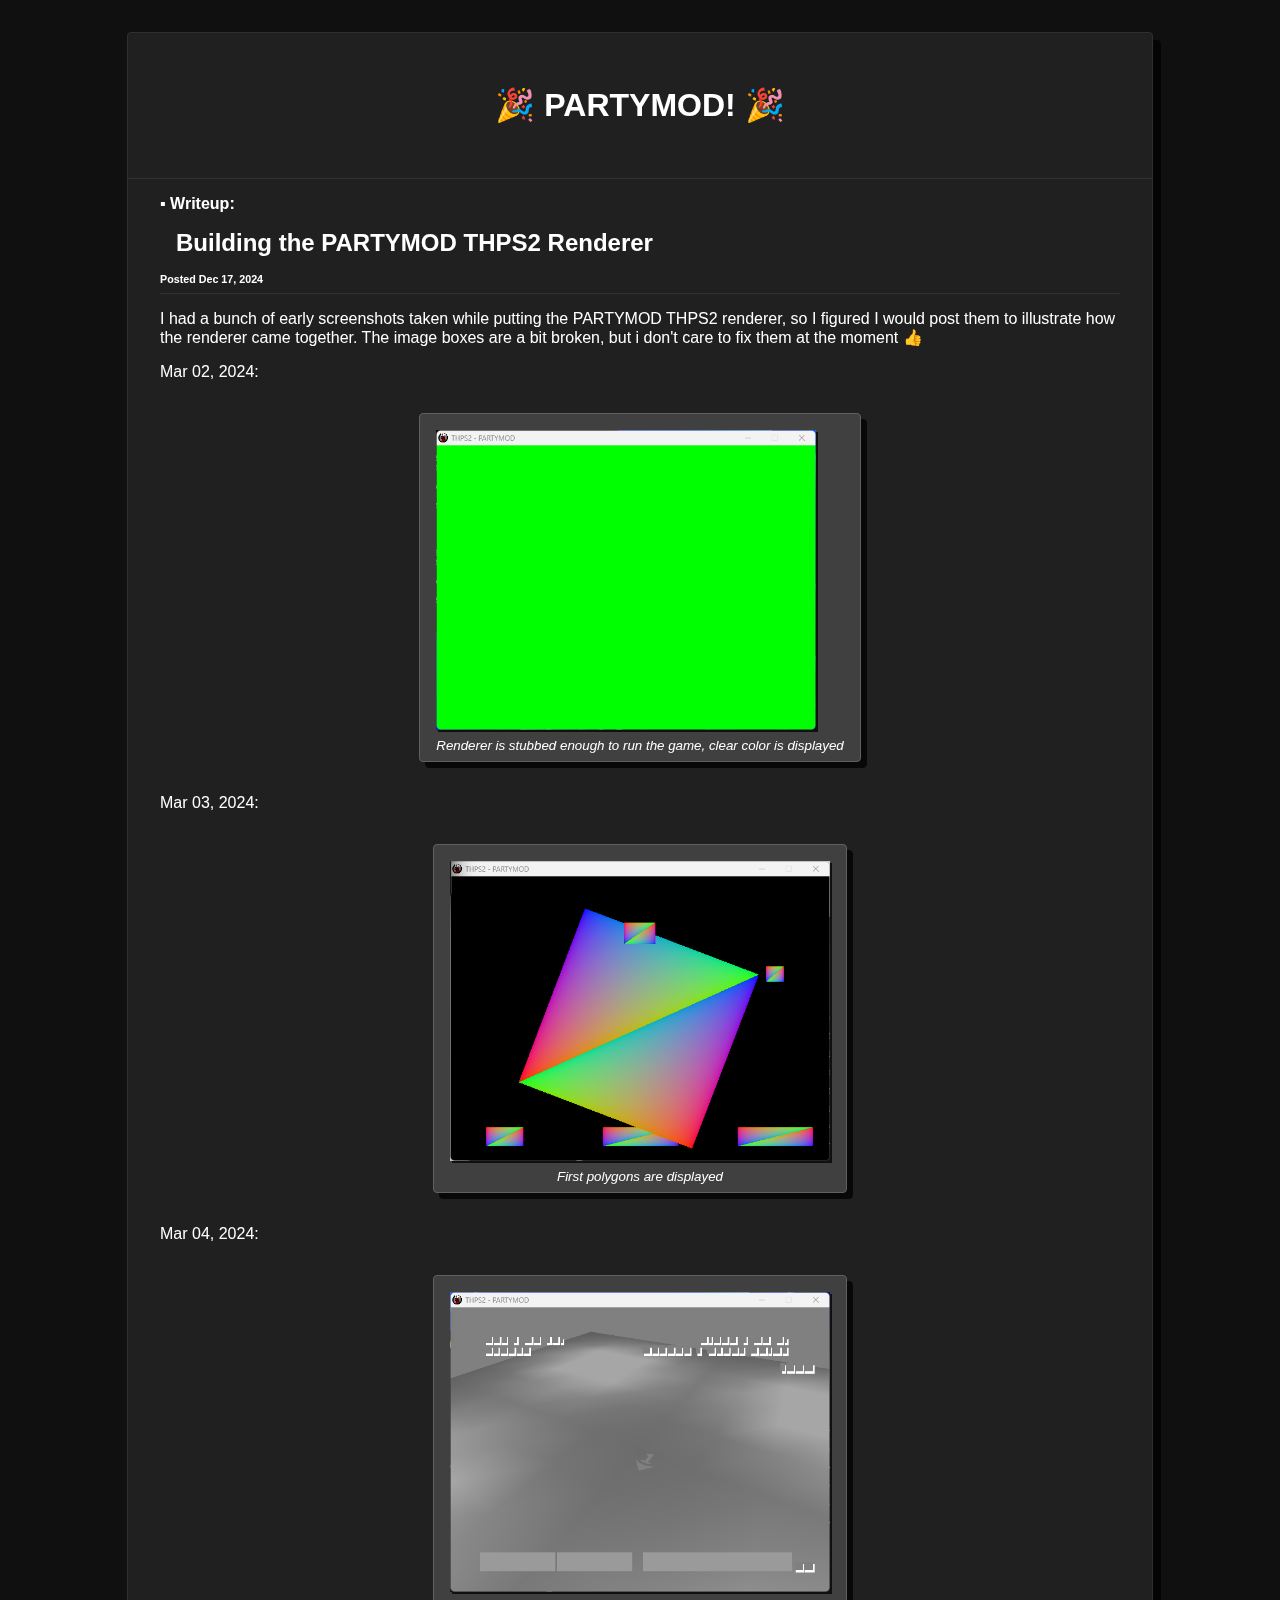
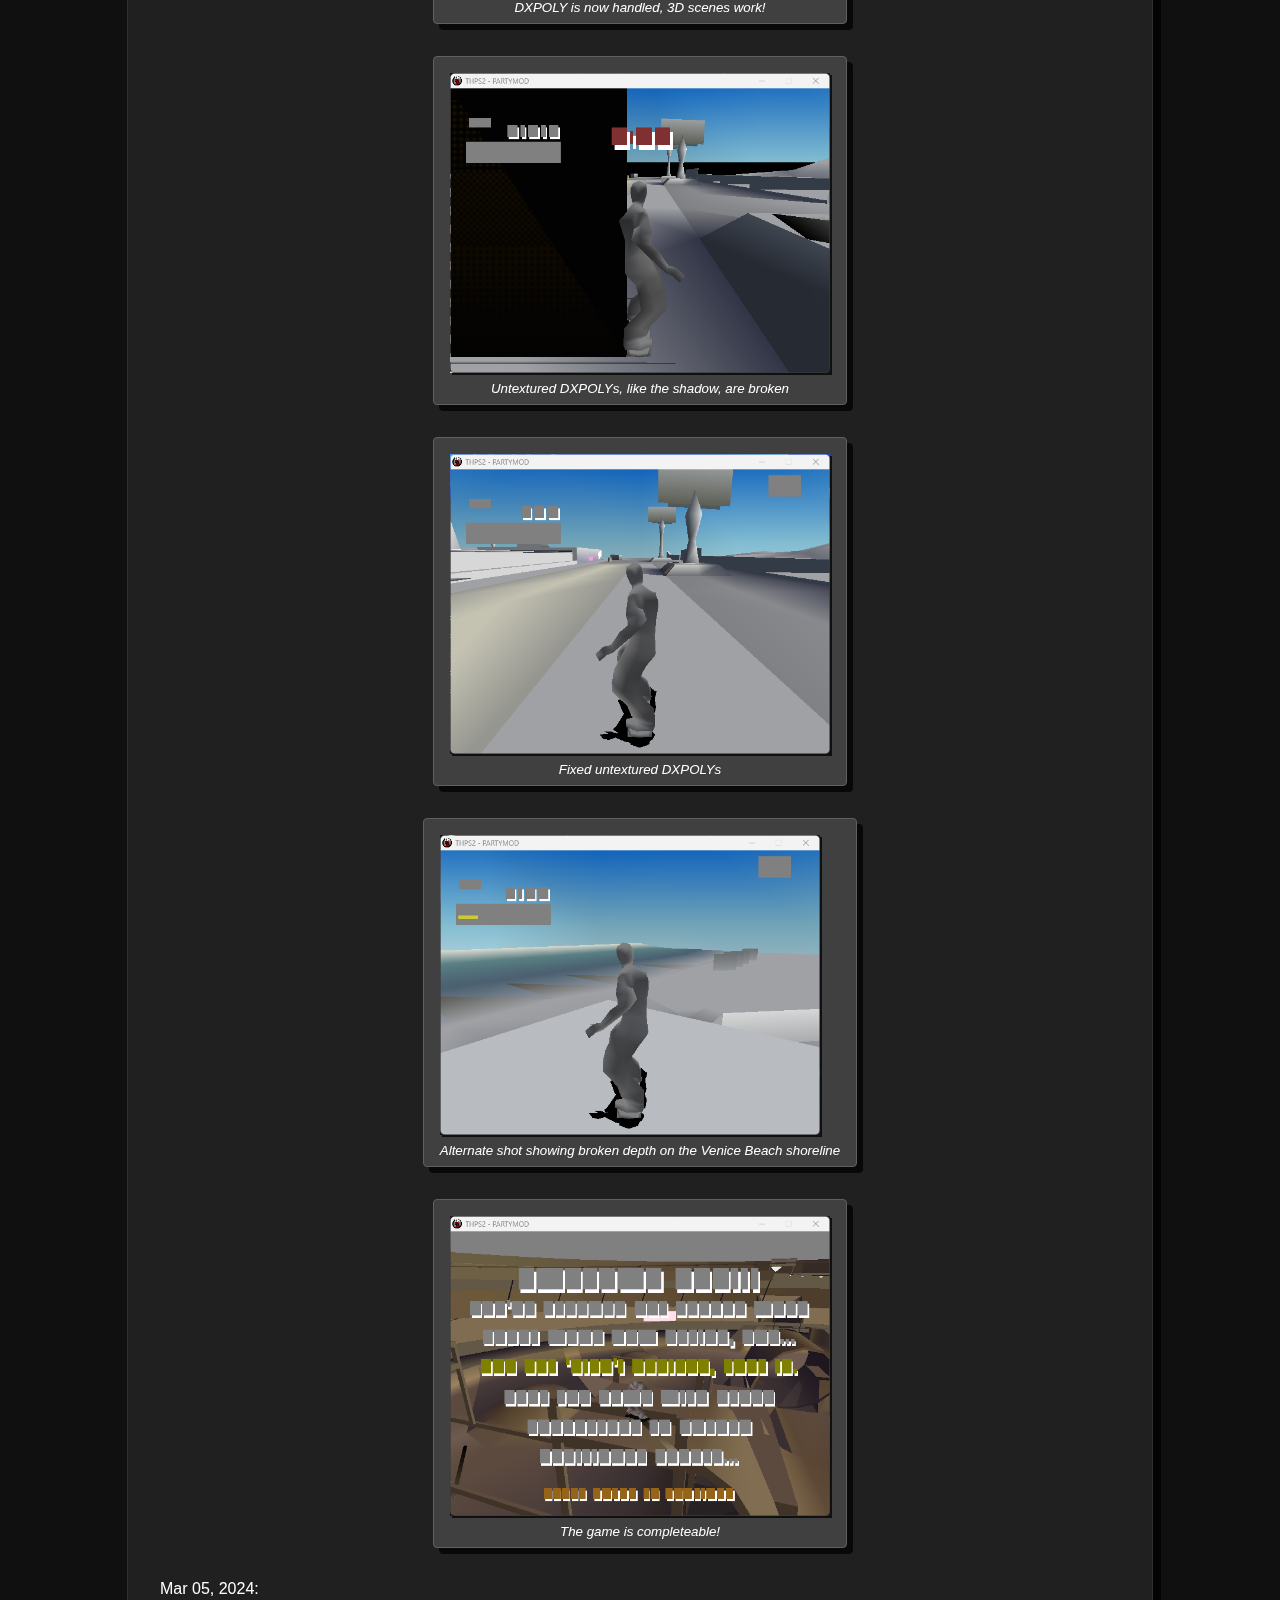
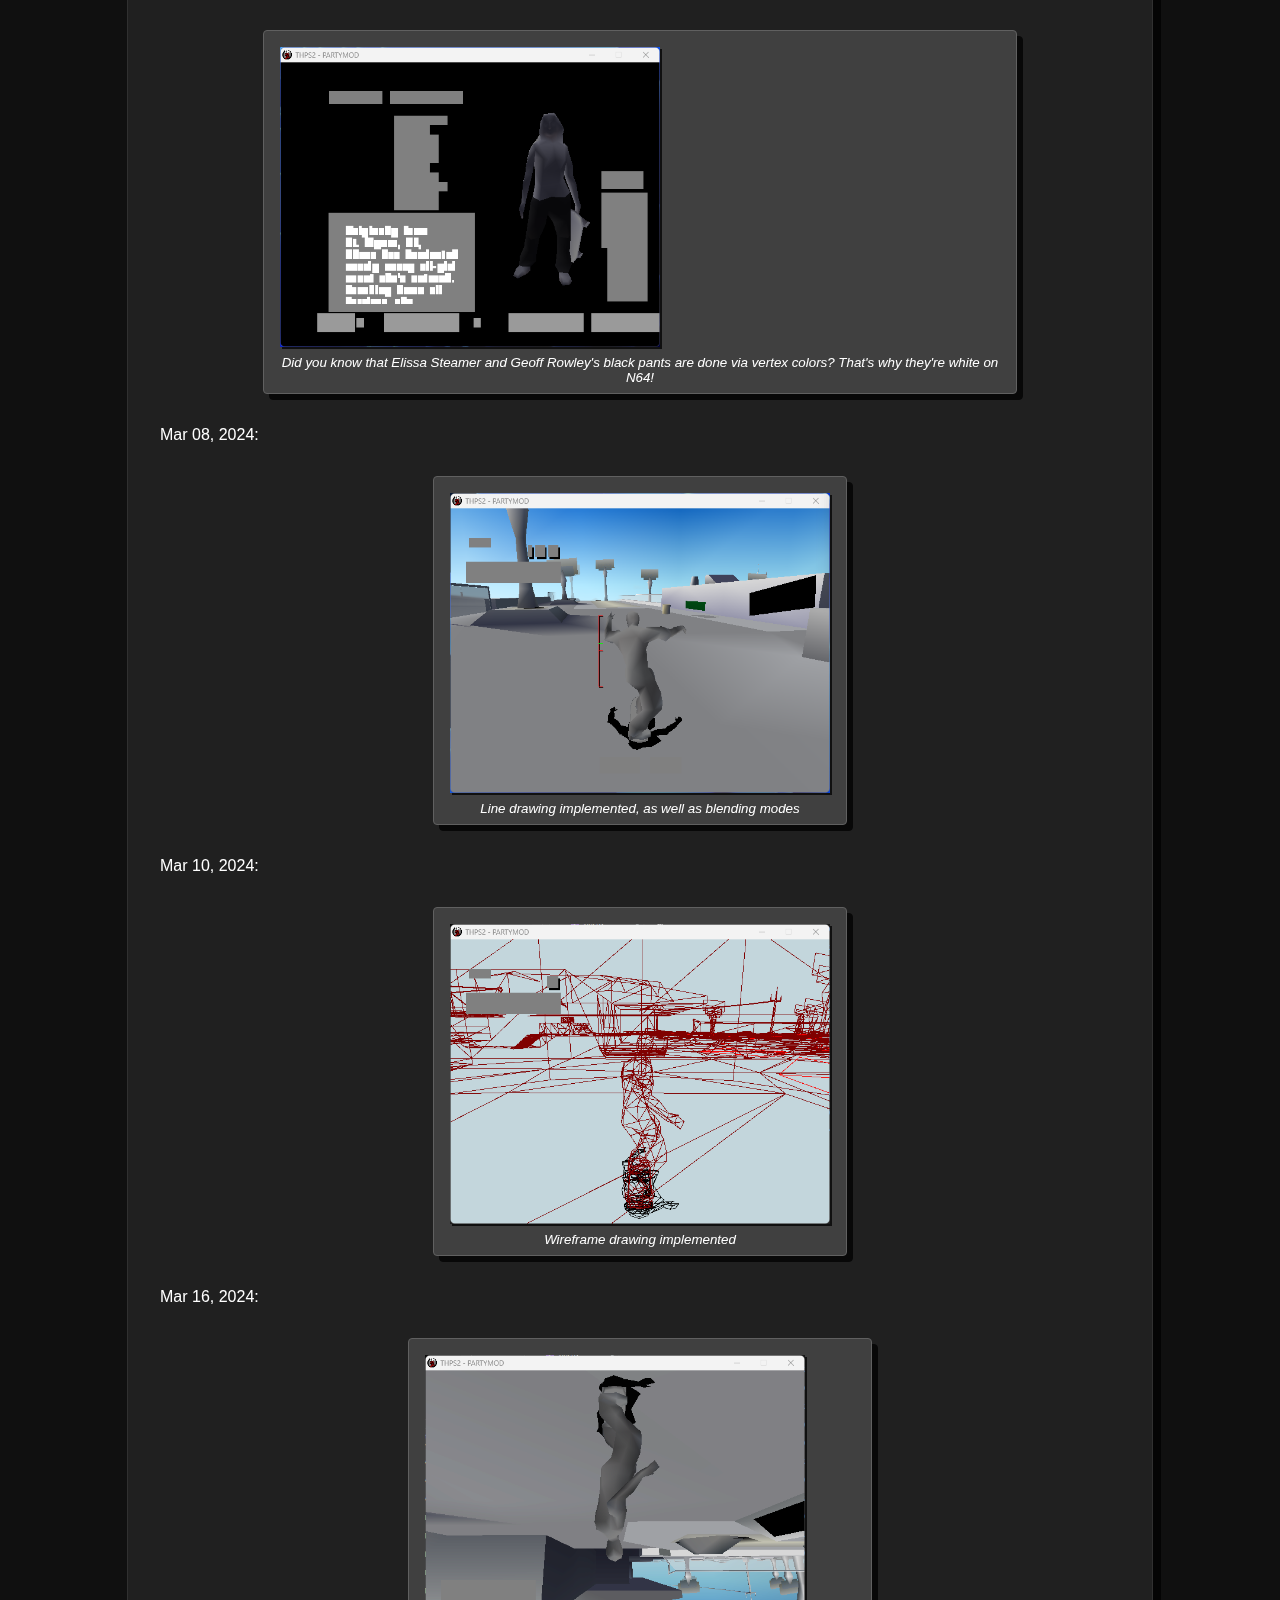
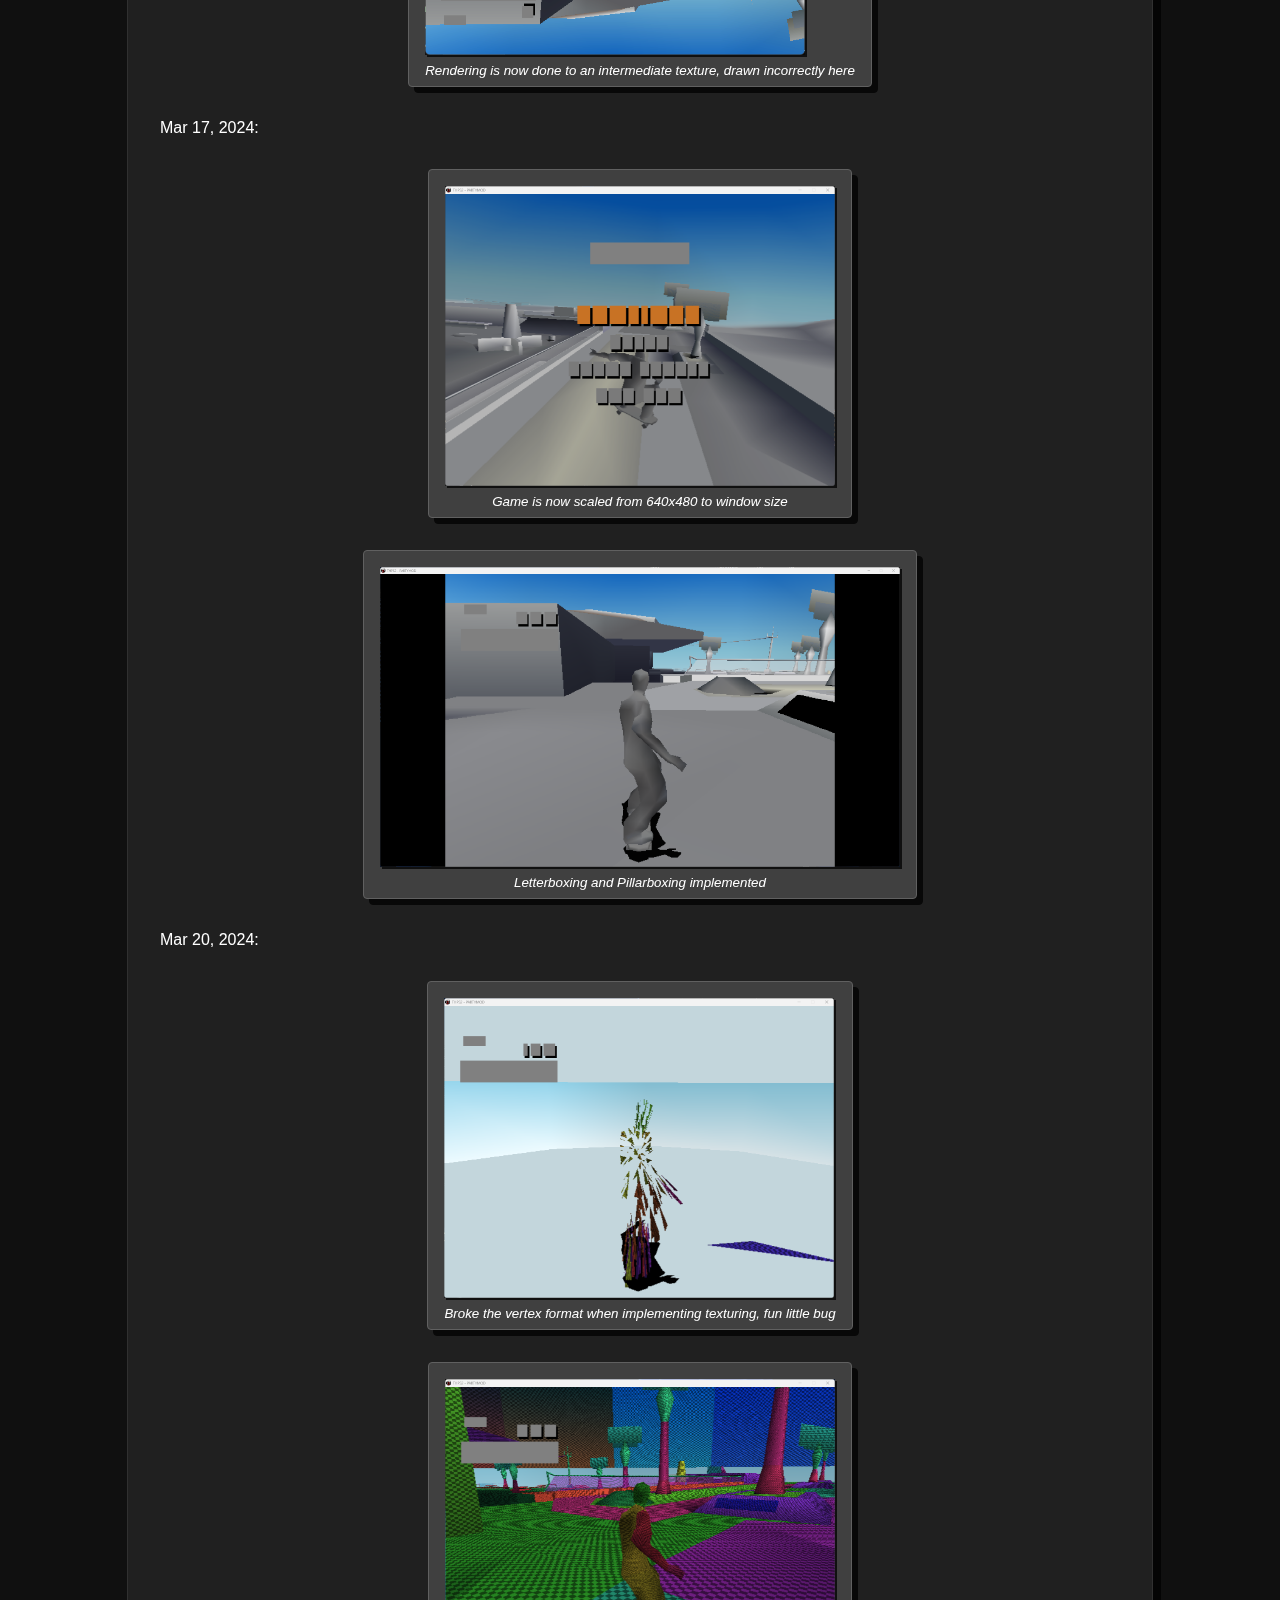
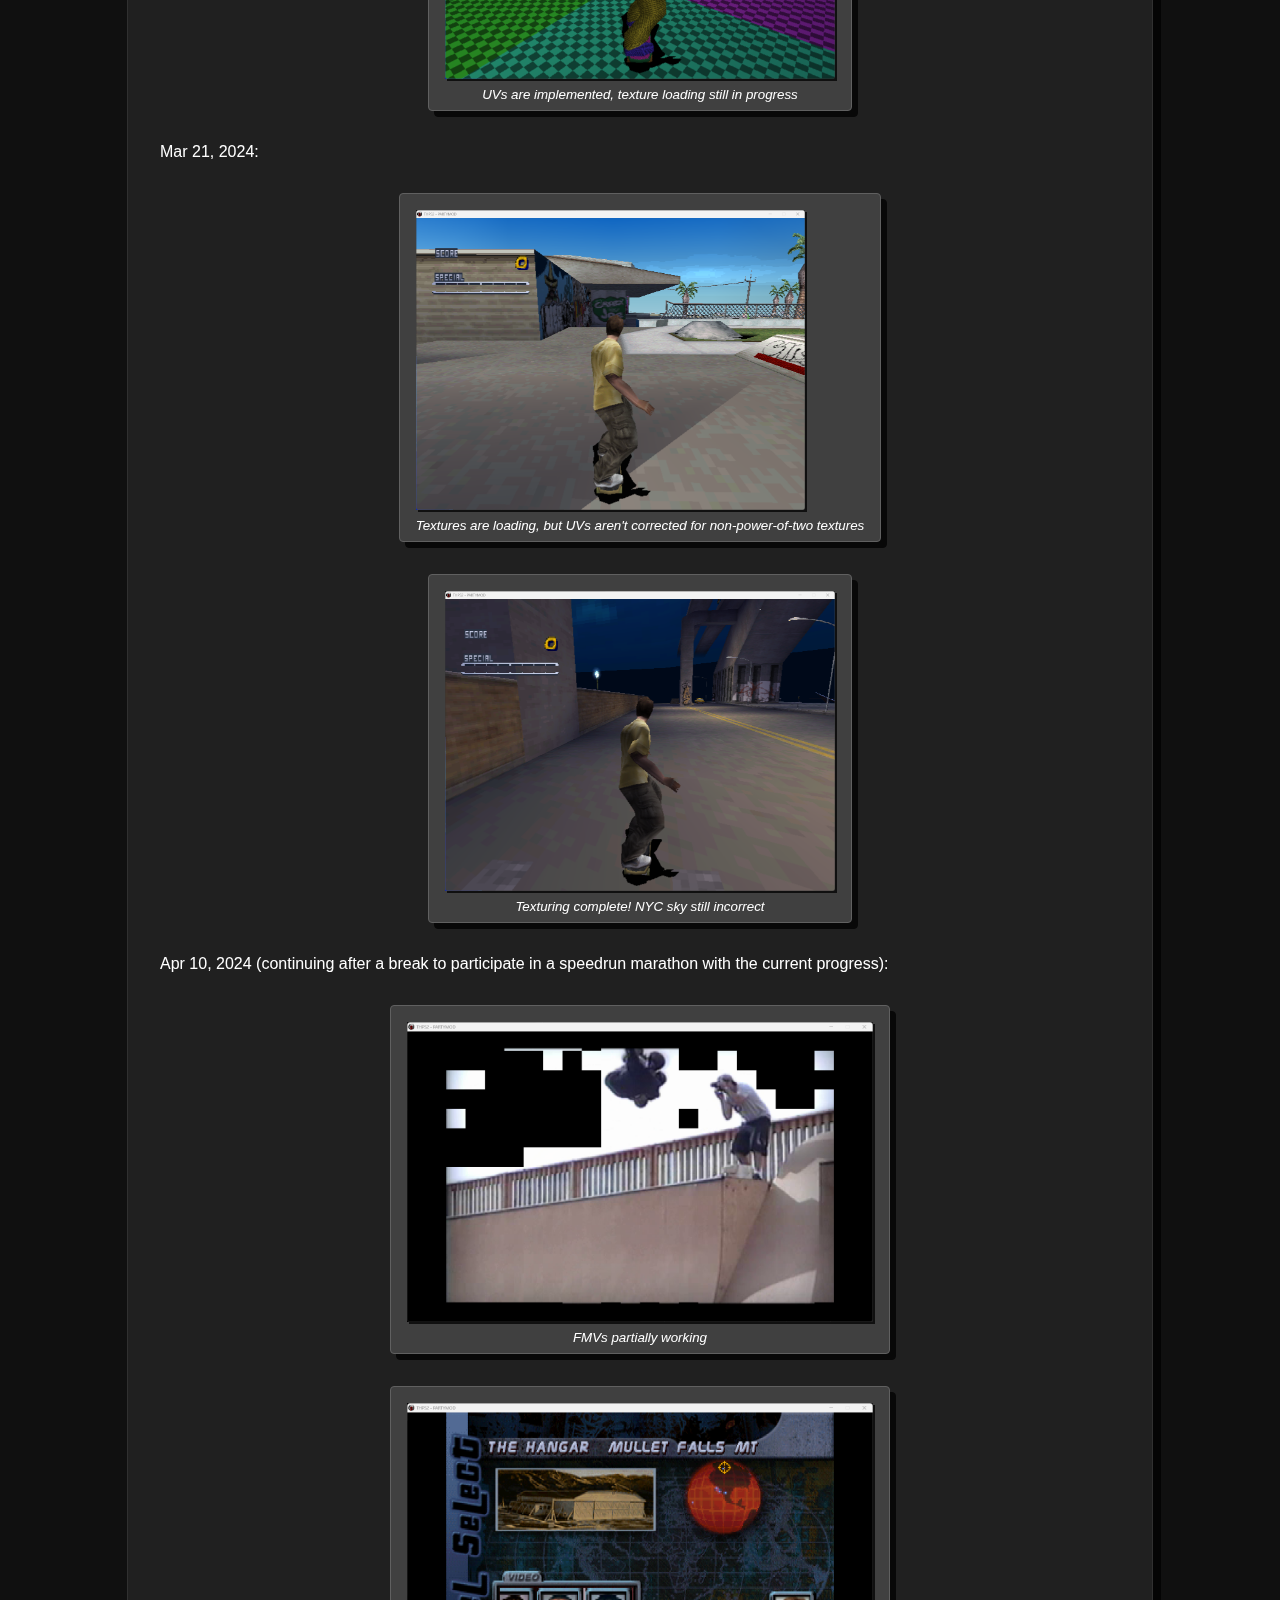
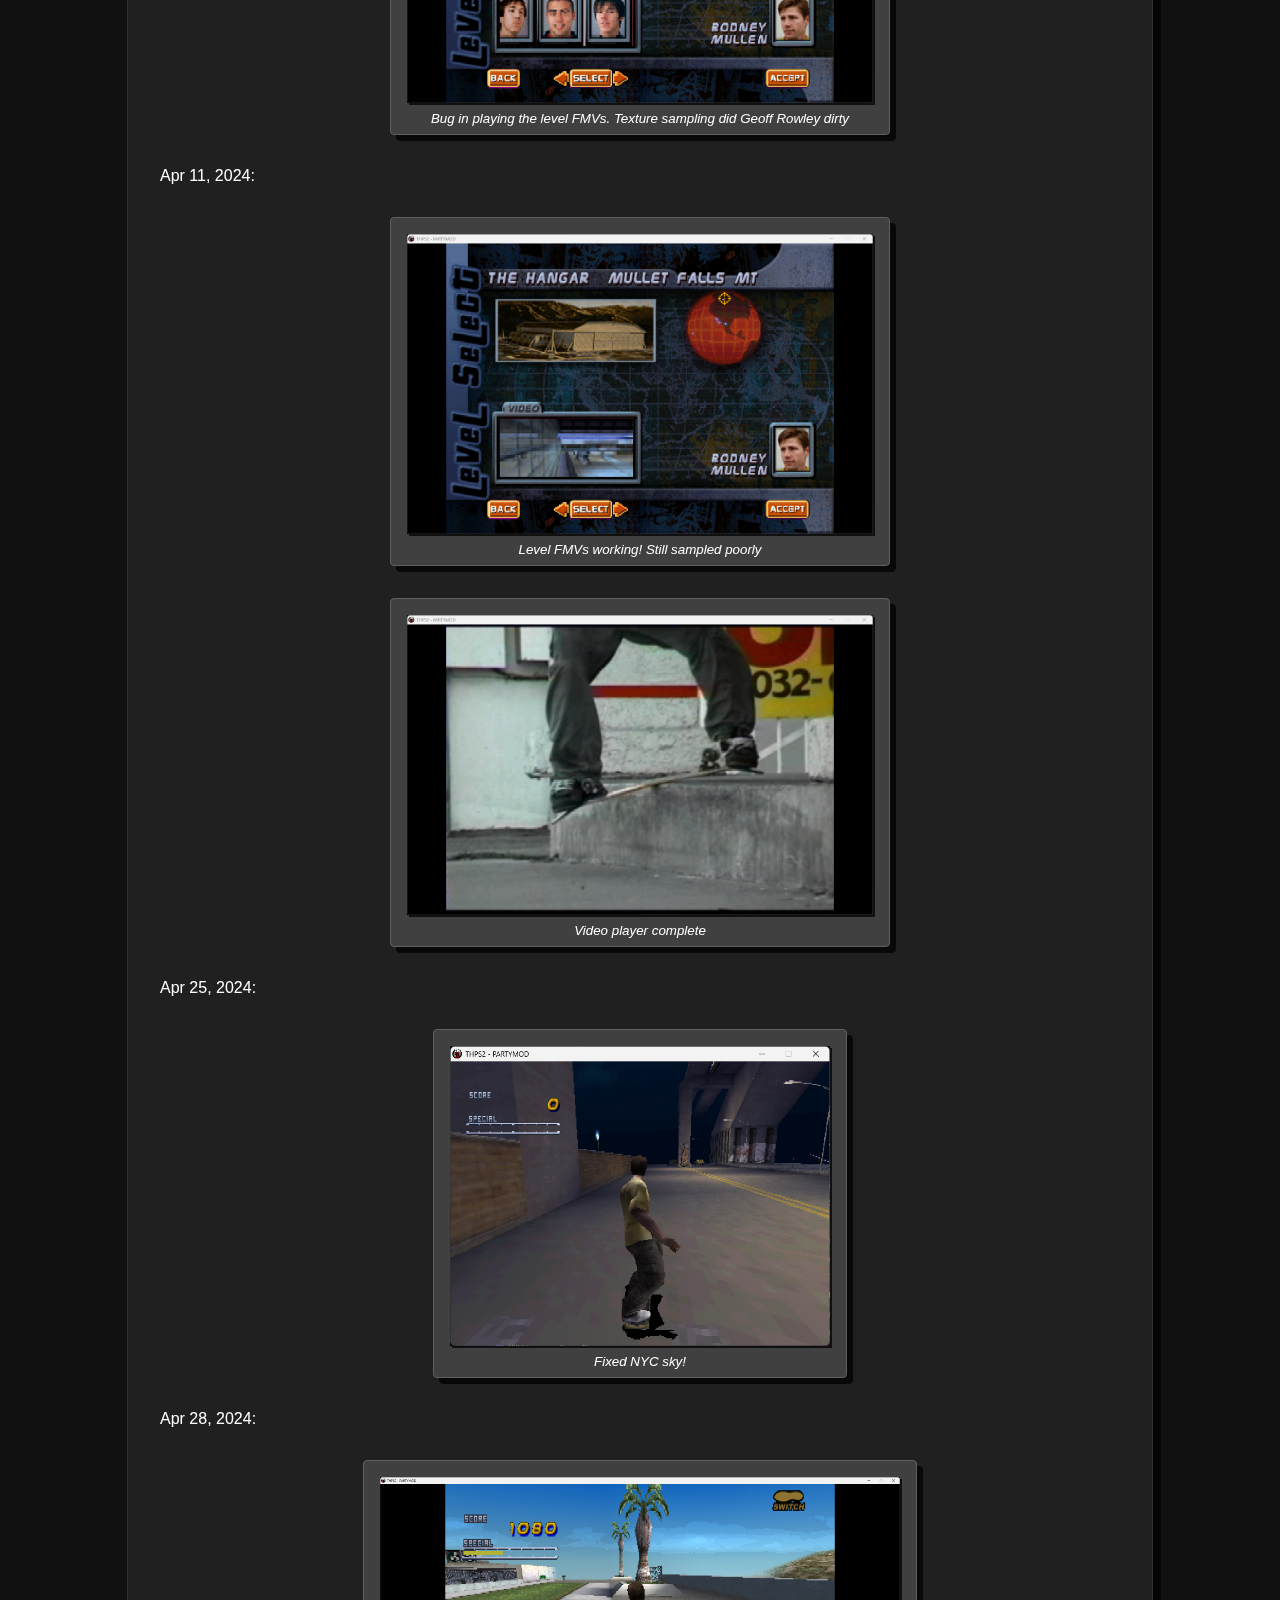
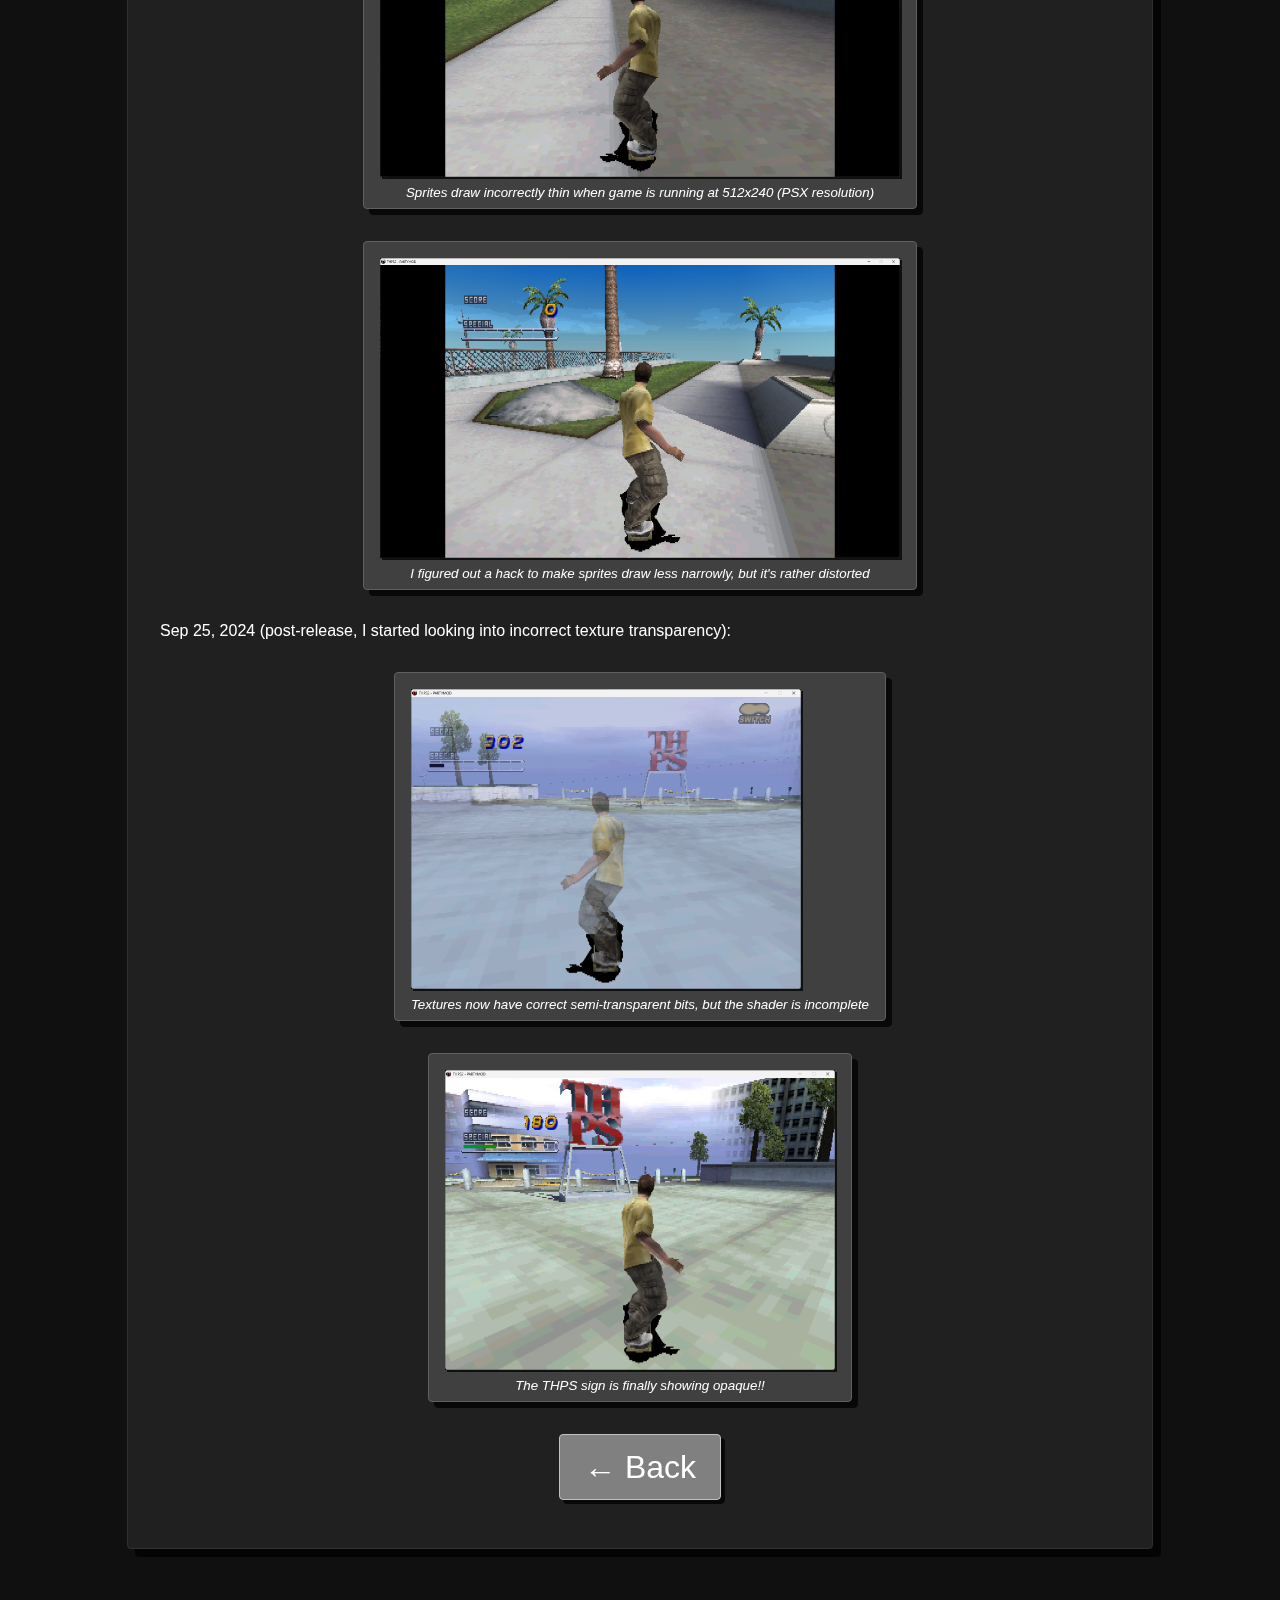
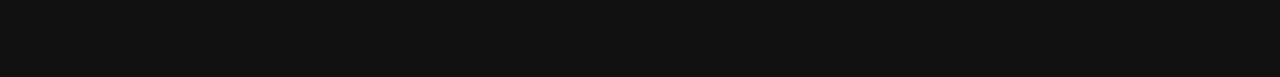
<file: writeups/3.html>
<html>
    <head>
        <title>PARTYMOD! - Writeup: Building the PARTYMOD THPS2 Renderer</title>
        <link rel="stylesheet" href="../styles.css"/>
    </head>
    <body>
        <div class="container">
            <div class="header">
                <a href="../index.html">
                    <h1>🎉 PARTYMOD! 🎉</h1>
                </a>
            </div>
            <div class="writeupssection">
                <div class="writeupheader">
                    <h4>▪ Writeup:</h2>
                    <h2>Building the PARTYMOD THPS2 Renderer</h2>
                    <h6>Posted Dec 17, 2024</h6>
                </div>
                <div class="writeupcontent">
                    <p>
                        I had a bunch of early screenshots taken while putting the PARTYMOD THPS2 renderer,
                        so I figured I would post them to illustrate how the renderer came together.  
                        The image boxes are a bit broken, but i don't care to fix them at the moment 👍
                    </p>
                    <p>
                        Mar 02, 2024: 
                    </p>
                    <div class="writeupembedcontainer">
                        <div class="writeupembed">
                            <div class="writeupembedcontentcontainer">
                                <a href="img/thps2progress/Screenshot 2024-03-02 223446.png" target="_blank">
                                    <div class="writeupembedcontent">
                                        <img src="img/thps2progress/Screenshot 2024-03-02 223446.png"/>
                                    </div>
                                </a>
                            </div>
                            <sub>Renderer is stubbed enough to run the game, clear color is displayed</sub>
                        </div>
                    </div>
                    <p>
                        Mar 03, 2024: 
                    </p>
                    <div class="writeupembedcontainer">
                        <div class="writeupembed">
                            <div class="writeupembedcontentcontainer">
                                <a href="img/thps2progress/Screenshot 2024-03-03 233341.png" target="_blank">
                                    <div class="writeupembedcontent">
                                        <img src="img/thps2progress/Screenshot 2024-03-03 233341.png"/>
                                    </div>
                                </a>
                            </div>
                            <sub>First polygons are displayed</sub>
                        </div>
                    </div>
                    <p>
                        Mar 04, 2024: 
                    </p>
                    <div class="writeupembedcontainer">
                        <div class="writeupembed">
                            <div class="writeupembedcontentcontainer">
                                <a href="img/thps2progress/Screenshot 2024-03-04 104142.png" target="_blank">
                                    <div class="writeupembedcontent">
                                        <img src="img/thps2progress/Screenshot 2024-03-04 104142.png"/>
                                    </div>
                                </a>
                            </div>
                            <sub>DXPOLY is now handled, 3D scenes work!</sub>
                        </div>
                    </div>
                    <div class="writeupembedcontainer">
                        <div class="writeupembed">
                            <div class="writeupembedcontentcontainer">
                                <a href="img/thps2progress/Screenshot 2024-03-04 114714.png" target="_blank">
                                    <div class="writeupembedcontent">
                                        <img src="img/thps2progress/Screenshot 2024-03-04 114714.png"/>
                                    </div>
                                </a>
                            </div>
                            <sub>Untextured DXPOLYs, like the shadow, are broken</sub>
                        </div>
                    </div>
                    <div class="writeupembedcontainer">
                        <div class="writeupembed">
                            <div class="writeupembedcontentcontainer">
                                <a href="img/thps2progress/Screenshot 2024-03-04 125537.png" target="_blank">
                                    <div class="writeupembedcontent">
                                        <img src="img/thps2progress/Screenshot 2024-03-04 125537.png"/>
                                    </div>
                                </a>
                            </div>
                            <sub>Fixed untextured DXPOLYs</sub>
                        </div>
                    </div>
                    <div class="writeupembedcontainer">
                        <div class="writeupembed">
                            <div class="writeupembedcontentcontainer">
                                <a href="img/thps2progress/Screenshot 2024-03-04 230301.png" target="_blank">
                                    <div class="writeupembedcontent">
                                        <img src="img/thps2progress/Screenshot 2024-03-04 230301.png"/>
                                    </div>
                                </a>
                            </div>
                            <sub>Alternate shot showing broken depth on the Venice Beach shoreline</sub>
                        </div>
                    </div>
                    <div class="writeupembedcontainer">
                        <div class="writeupembed">
                            <div class="writeupembedcontentcontainer">
                                <a href="img/thps2progress/Screenshot 2024-03-04 232946.png" target="_blank">
                                    <div class="writeupembedcontent">
                                        <img src="img/thps2progress/Screenshot 2024-03-04 232946.png"/>
                                    </div>
                                </a>
                            </div>
                            <sub>The game is completeable!</sub>
                        </div>
                    </div>
                    <p>
                        Mar 05, 2024: 
                    </p>
                    <div class="writeupembedcontainer">
                        <div class="writeupembed">
                            <div class="writeupembedcontentcontainer">
                                <a href="img/thps2progress/Screenshot 2024-03-05 133657.png" target="_blank">
                                    <div class="writeupembedcontent">
                                        <img src="img/thps2progress/Screenshot 2024-03-05 133657.png"/>
                                    </div>
                                </a>
                            </div>
                            <sub>Did you know that Elissa Steamer and Geoff Rowley's black pants are done via vertex colors?  That's why they're white on N64!</sub>
                        </div>
                    </div>
                    <p>
                        Mar 08, 2024: 
                    </p>
                    <div class="writeupembedcontainer">
                        <div class="writeupembed">
                            <div class="writeupembedcontentcontainer">
                                <a href="img/thps2progress/Screenshot 2024-03-08 013137.png" target="_blank">
                                    <div class="writeupembedcontent">
                                        <img src="img/thps2progress/Screenshot 2024-03-08 013137.png"/>
                                    </div>
                                </a>
                            </div>
                            <sub>Line drawing implemented, as well as blending modes</sub>
                        </div>
                    </div>
                    <p>
                        Mar 10, 2024: 
                    </p>
                    <div class="writeupembedcontainer">
                        <div class="writeupembed">
                            <div class="writeupembedcontentcontainer">
                                <a href="img/thps2progress/Screenshot 2024-03-10 000003.png" target="_blank">
                                    <div class="writeupembedcontent">
                                        <img src="img/thps2progress/Screenshot 2024-03-10 000003.png"/>
                                    </div>
                                </a>
                            </div>
                            <sub>Wireframe drawing implemented</sub>
                        </div>
                    </div>
                    <p>
                        Mar 16, 2024: 
                    </p>
                    <div class="writeupembedcontainer">
                        <div class="writeupembed">
                            <div class="writeupembedcontentcontainer">
                                <a href="img/thps2progress/Screenshot 2024-03-16 235521.png" target="_blank">
                                    <div class="writeupembedcontent">
                                        <img src="img/thps2progress/Screenshot 2024-03-16 235521.png"/>
                                    </div>
                                </a>
                            </div>
                            <sub>Rendering is now done to an intermediate texture, drawn incorrectly here</sub>
                        </div>
                    </div>
                    <p>
                        Mar 17, 2024: 
                    </p>
                    <div class="writeupembedcontainer">
                        <div class="writeupembed">
                            <div class="writeupembedcontentcontainer">
                                <a href="img/thps2progress/Screenshot 2024-03-17 001538.png" target="_blank">
                                    <div class="writeupembedcontent">
                                        <img src="img/thps2progress/Screenshot 2024-03-17 001538.png"/>
                                    </div>
                                </a>
                            </div>
                            <sub>Game is now scaled from 640x480 to window size</sub>
                        </div>
                    </div>
                    <div class="writeupembedcontainer">
                        <div class="writeupembed">
                            <div class="writeupembedcontentcontainer">
                                <a href="img/thps2progress/Screenshot 2024-03-17 001538.png" target="_blank">
                                    <div class="writeupembedcontent">
                                        <img src="img/thps2progress/Screenshot 2024-03-17 010110.png"/>
                                    </div>
                                </a>
                            </div>
                            <sub>Letterboxing and Pillarboxing implemented</sub>
                        </div>
                    </div>
                    <p>
                        Mar 20, 2024: 
                    </p>
                    <div class="writeupembedcontainer">
                        <div class="writeupembed">
                            <div class="writeupembedcontentcontainer">
                                <a href="img/thps2progress/Screenshot 2024-03-20 014909.png" target="_blank">
                                    <div class="writeupembedcontent">
                                        <img src="img/thps2progress/Screenshot 2024-03-20 014909.png"/>
                                    </div>
                                </a>
                            </div>
                            <sub>Broke the vertex format when implementing texturing, fun little bug</sub>
                        </div>
                    </div>
                    <div class="writeupembedcontainer">
                        <div class="writeupembed">
                            <div class="writeupembedcontentcontainer">
                                <a href="img/thps2progress/Screenshot 2024-03-20 113627.png" target="_blank">
                                    <div class="writeupembedcontent">
                                        <img src="img/thps2progress/Screenshot 2024-03-20 113627.png"/>
                                    </div>
                                </a>
                            </div>
                            <sub>UVs are implemented, texture loading still in progress</sub>
                        </div>
                    </div>
                    <p>
                        Mar 21, 2024: 
                    </p>
                    <div class="writeupembedcontainer">
                        <div class="writeupembed">
                            <div class="writeupembedcontentcontainer">
                                <a href="img/thps2progress/Screenshot 2024-03-21 024249.png" target="_blank">
                                    <div class="writeupembedcontent">
                                        <img src="img/thps2progress/Screenshot 2024-03-21 024249.png"/>
                                    </div>
                                </a>
                            </div>
                            <sub>Textures are loading, but UVs aren't corrected for non-power-of-two textures</sub>
                        </div>
                    </div>
                    <div class="writeupembedcontainer">
                        <div class="writeupembed">
                            <div class="writeupembedcontentcontainer">
                                <a href="img/thps2progress/Screenshot 2024-03-21 024354.png" target="_blank">
                                    <div class="writeupembedcontent">
                                        <img src="img/thps2progress/Screenshot 2024-03-21 024354.png"/>
                                    </div>
                                </a>
                            </div>
                            <sub>Texturing complete!  NYC sky still incorrect</sub>
                        </div>
                    </div>
                    <p>
                        Apr 10, 2024 (continuing after a break to participate in a speedrun marathon with the current progress): 
                    </p>
                    <div class="writeupembedcontainer">
                        <div class="writeupembed">
                            <div class="writeupembedcontentcontainer">
                                <a href="img/thps2progress/Screenshot 2024-04-10 202842.png" target="_blank">
                                    <div class="writeupembedcontent">
                                        <img src="img/thps2progress/Screenshot 2024-04-10 202842.png"/>
                                    </div>
                                </a>
                            </div>
                            <sub>FMVs partially working</sub>
                        </div>
                    </div>
                    <div class="writeupembedcontainer">
                        <div class="writeupembed">
                            <div class="writeupembedcontentcontainer">
                                <a href="img/thps2progress/Screenshot 2024-04-10 233831.png" target="_blank">
                                    <div class="writeupembedcontent">
                                        <img src="img/thps2progress/Screenshot 2024-04-10 233831.png"/>
                                    </div>
                                </a>
                            </div>
                            <sub>Bug in playing the level FMVs.  Texture sampling did Geoff Rowley dirty</sub>
                        </div>
                    </div>
                    <p>
                        Apr 11, 2024: 
                    </p>
                    <div class="writeupembedcontainer">
                        <div class="writeupembed">
                            <div class="writeupembedcontentcontainer">
                                <a href="img/thps2progress/Screenshot 2024-04-11 000236.png" target="_blank">
                                    <div class="writeupembedcontent">
                                        <img src="img/thps2progress/Screenshot 2024-04-11 000236.png"/>
                                    </div>
                                </a>
                            </div>
                            <sub>Level FMVs working! Still sampled poorly</sub>
                        </div>
                    </div>
                    <div class="writeupembedcontainer">
                        <div class="writeupembed">
                            <div class="writeupembedcontentcontainer">
                                <a href="img/thps2progress/Screenshot 2024-04-11 002525.png" target="_blank">
                                    <div class="writeupembedcontent">
                                        <img src="img/thps2progress/Screenshot 2024-04-11 002525.png"/>
                                    </div>
                                </a>
                            </div>
                            <sub>Video player complete</sub>
                        </div>
                    </div>
                    <p>
                        Apr 25, 2024: 
                    </p>
                    <div class="writeupembedcontainer">
                        <div class="writeupembed">
                            <div class="writeupembedcontentcontainer">
                                <a href="img/thps2progress/Screenshot 2024-04-25 150506.png" target="_blank">
                                    <div class="writeupembedcontent">
                                        <img src="img/thps2progress/Screenshot 2024-04-25 150506.png"/>
                                    </div>
                                </a>
                            </div>
                            <sub>Fixed NYC sky!</sub>
                        </div>
                    </div>
                    <p>
                        Apr 28, 2024: 
                    </p>
                    <div class="writeupembedcontainer">
                        <div class="writeupembed">
                            <div class="writeupembedcontentcontainer">
                                <a href="img/thps2progress/Screenshot 2024-04-28 025353.png" target="_blank">
                                    <div class="writeupembedcontent">
                                        <img src="img/thps2progress/Screenshot 2024-04-28 025353.png"/>
                                    </div>
                                </a>
                            </div>
                            <sub>Sprites draw incorrectly thin when game is running at 512x240 (PSX resolution)</sub>
                        </div>
                    </div>
                    <div class="writeupembedcontainer">
                        <div class="writeupembed">
                            <div class="writeupembedcontentcontainer">
                                <a href="img/thps2progress/Screenshot 2024-04-28 140345.png" target="_blank">
                                    <div class="writeupembedcontent">
                                        <img src="img/thps2progress/Screenshot 2024-04-28 140345.png"/>
                                    </div>
                                </a>
                            </div>
                            <sub>I figured out a hack to make sprites draw less narrowly, but it's rather distorted</sub>
                        </div>
                    </div>
                    <p>
                        Sep 25, 2024 (post-release, I started looking into incorrect texture transparency): 
                    </p>
                    <div class="writeupembedcontainer">
                        <div class="writeupembed">
                            <div class="writeupembedcontentcontainer">
                                <a href="img/thps2progress/Screenshot 2024-09-25 185404.png" target="_blank">
                                    <div class="writeupembedcontent">
                                        <img src="img/thps2progress/Screenshot 2024-09-25 185404.png"/>
                                    </div>
                                </a>
                            </div>
                            <sub>Textures now have correct semi-transparent bits, but the shader is incomplete</sub>
                        </div>
                    </div>
                    <div class="writeupembedcontainer">
                        <div class="writeupembed">
                            <div class="writeupembedcontentcontainer">
                                <a href="img/thps2progress/Screenshot 2024-09-25 190750.png" target="_blank">
                                    <div class="writeupembedcontent">
                                        <img src="img/thps2progress/Screenshot 2024-09-25 190750.png"/>
                                    </div>
                                </a>
                            </div>
                            <sub>The THPS sign is finally showing opaque!!</sub>
                        </div>
                    </div>

                    <div class="writeuphomebuttoncontainer">
                        <div class="writeuphomebutton">
                            <a href="../index.html">
                                <div class="buttonlink">
                                    ← Back
                                </div>
                            </a>
                        </div>
                    </div>
                </div>
            </div>
        </div>
    </body>
</html>
</file>
<file: styles.css>
body {
    background-color: #101010;
}

.container {
    background-color: #202020;
    color: #ffffff;
    font-family: Arial, Helvetica, sans-serif;
    margin-left: auto;
    margin-right: auto;
    margin-top: 32px;
    margin-bottom: 128px;
    width: 100%;
    border-style: solid;
    border-width: 1px;
    border-color: #303030;
    border-radius: 4px;
    filter: drop-shadow(8px 8px 0px #000000c0);
}

@media (min-width: 1024px) {
    .container {
        width: 1024px;
    }
}

.header {
    text-align: center;
    border-style: solid;
    border-width: 0px 0px 1px 0px;
    border-color: #303030;
    padding-left: 10%;
    padding-right: 10%;
    padding-top: 32px;
    padding-bottom: 32px;
}

.header a {
    text-decoration: none;
    color: #ffffff;
}

.releasesection {
    border-style: solid;
    border-width: 0px 0px 1px 0px;
    border-color: #303030;
    padding-left: 32px;
    padding-right: 32px;
    padding-bottom: 32px;
    padding-top: 16px;
}

.writeupssection {
    padding-left: 32px;
    padding-right: 32px;
    padding-bottom: 32px;
    padding-top: 16px;
}

.releasecontainer {
    display: flex;
    flex-wrap: wrap;
    justify-items: center;
}

.releasebox {
    align-self: center;
    border-style: solid;
    border-width: 1px;
    border-color: #606060;
    border-radius: 4px;
    text-align: center;
    margin-left: auto;
    margin-right: auto;
    margin-top: 16px;
    margin-bottom: 16px;
    width:460px;
    background-color: #404040;
    filter: drop-shadow(6px 6px 0px #000000c0);
}

.imagecontainer {
    display: flex;
    width: 95%;
    margin: auto;
}

.image {
    float: left;
    display: block;
    margin: auto;
    width: 45%;
    filter: drop-shadow(4px 4px 0px #000000c0);
}

.image img {
    display: block;
    margin: auto;
    width: 100%;
}

.buttoncontainer {
    display: flex;
    margin: auto;
    justify-items: center;
    width: 75%;
}

.button {
    align-self: center;
    margin-left: auto;
    margin-right: auto;
    margin-top: 16px;
    margin-bottom: 16px;
    border-style: outset;
    width: 160px;
    line-height: 32px;
    text-align: center;
    height: 32px;
    filter: drop-shadow(4px 4px 0px #000000c0);
}

.buttonlink {
    width: 100%;
    height: 100%;
}

.download {
    background-color: #008000;
    border-style: solid;
    border-width: 1px;
    border-color: #00c000;
    border-radius: 4px;
}

.download:hover {
    background-color: #009000;
}

.download a {
    text-decoration: none;
    color: #c0ffc0;
    background-color: #008000;
}

.repo {
    background-color: #808080;
    color: #ffffff;
    border-style: solid;
    border-width: 1px;
    border-color: #c0c0c0;
    border-radius: 4px;
}

.repo:hover {
    background-color: #909090;
}

.repo a {
    text-decoration: none;
    color: #ffffff;
}

.writeupslist {
    background-color: #303030;
    width: 100%;
    margin-left: 0px;
    margin-right: 0px;
    margin-top: 32px;
    margin-bottom: 32px;
    border-style: solid;
    border-width: 1px;
    border-color: #505050;
    border-radius: 4px;
    filter: drop-shadow(4px 4px 0px #000000c0);
}

.writeupcontainerodd {
    background-color: #202020;
}

.writeupcontainerodd:hover {
    background-color: #303030;
}

.writeupcontainerodd a {
    text-decoration: none;
    color: #ffffff;
    margin: 0px;
}

.writeupcontainereven {
    background-color: #282828;
}

.writeupcontainereven:hover {
    background-color: #303030;
}

.writeupcontainereven a {
    text-decoration: none;
    color: #ffffff;
    width: 100%;
    height: 100%;
    margin: 0px;
}

.writeup {
    display: flex;
    margin: 0px;
    width: 100%;
    height: 64px;
}

.writeup h3 {
    margin: 0px;
}

.writeuptitle {
    margin: auto;
    width: 80%;
    height: 100%;
    border-style: solid;
    border-width: 0px 1px 0px 0px;
    border-color: #303030;
    padding-left: 16px;
    line-height: 64px;
    overflow: hidden;
}

.writeupdate {
    margin: auto;
    color: #c0c0c0;
    width: 20%;
    height: 100%;
    line-height: 64px;
    text-align: center;
    overflow: hidden;
}

.writeupheader {
    border-style: solid;
    border-width: 0px 0px 1px 0px;
    border-color: #303030;
}

.writeupheader h2 {
    margin-top: 8px;
    margin-bottom: 16px;
    margin-left: 16px;
}

.writeupheader h4 {
    margin-top: 0px;
    margin-bottom: 16px;
}

.writeupcontent code {
    background-color: #303030;
    padding: 1px 1px 0px 1px;
    border-style: solid;
    border-radius: 3px;
    border-width: 1px;
    border-color: #404040;
}

.writeupcontent a {
    color: #ffffff;
}

.writeupheader h6 {
    margin-top: 8px;
    margin-bottom: 8px;
}

.writeupembedcontainer {
    display: flex;
    width: 100%;
}

.writeupembed {
    align-self: center;
    border-style: solid;
    border-width: 1px;
    border-color: #606060;
    border-radius: 4px;
    text-align: center;
    font-style: italic;
    margin-left: auto;
    margin-right: auto;
    margin-top: 16px;
    margin-bottom: 16px;
    padding: 16px;
    padding-bottom: 8px;
    background-color: #404040;
    max-width: 720px;
    filter: drop-shadow(6px 6px 0px #000000c0);
}

.writeupembedcontentcontainer {
    display: flex;
}

.writeupembedcontent {
    align-self: center;
    text-align: center;
    margin: auto;
    margin-bottom: 8px;
    background-color: #404040;
    filter: drop-shadow(2px 2px 0px #000000c0);
}

.writeupembedcontent a {
    margin: auto;
}

.writeupembedcontent img {
    padding: 0px;
    max-width: 720px;
    max-height: 300px;
}

.writeuphomebuttoncontainer {
    display: flex;
}

.writeuphomebutton {
    align-self: center;
    margin-left: auto;
    margin-right: auto;
    margin-top: 16px;
    margin-bottom: 16px;
    width: 160px;
    line-height: 64px;
    text-align: center;
    height: 64px;
    filter: drop-shadow(4px 4px 0px #000000c0);
    background-color: #808080;
    color: #ffffff;
    border-style: solid;
    border-width: 1px;
    border-color: #c0c0c0;
    border-radius: 4px;
}

.writeuphomebutton:hover {
    background-color: #909090;
}

.writeuphomebutton a {
    text-decoration: none;
    color: #ffffff;
    font-size: 2em;
    
}
</file>
